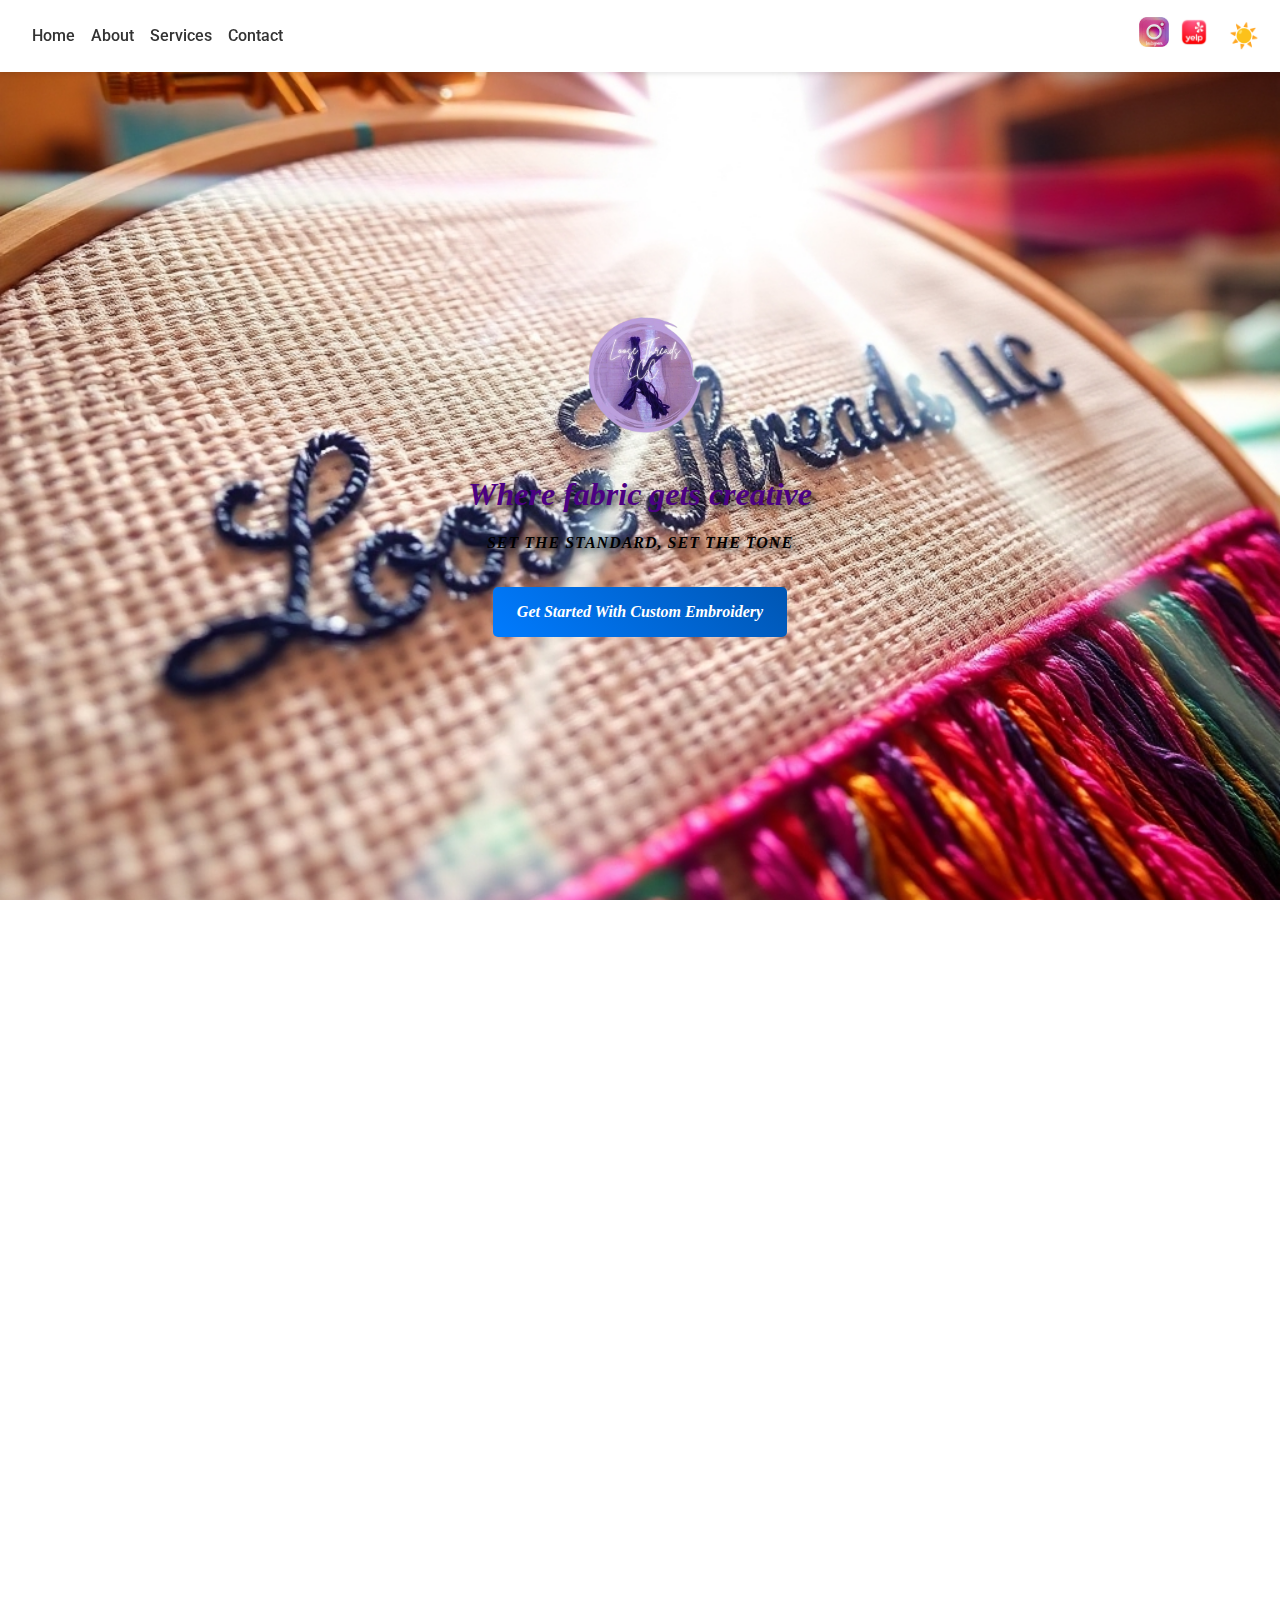
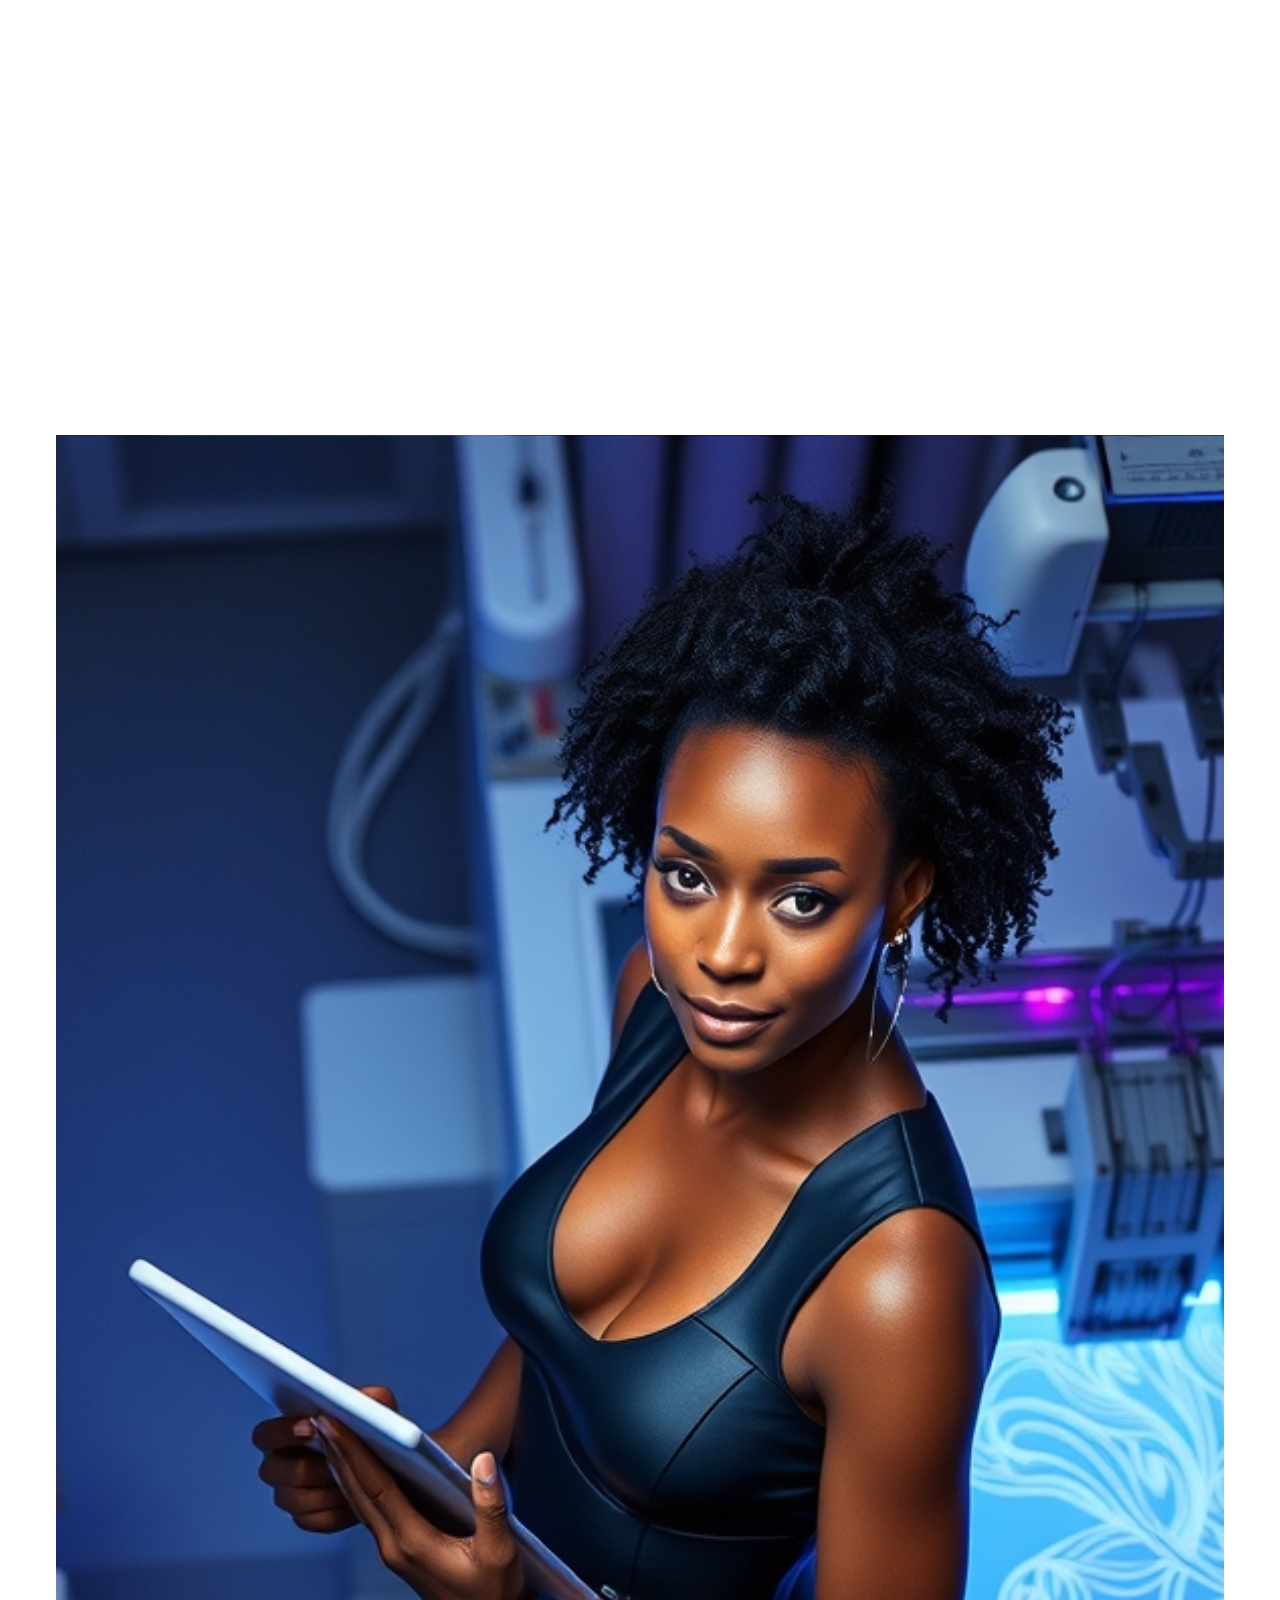
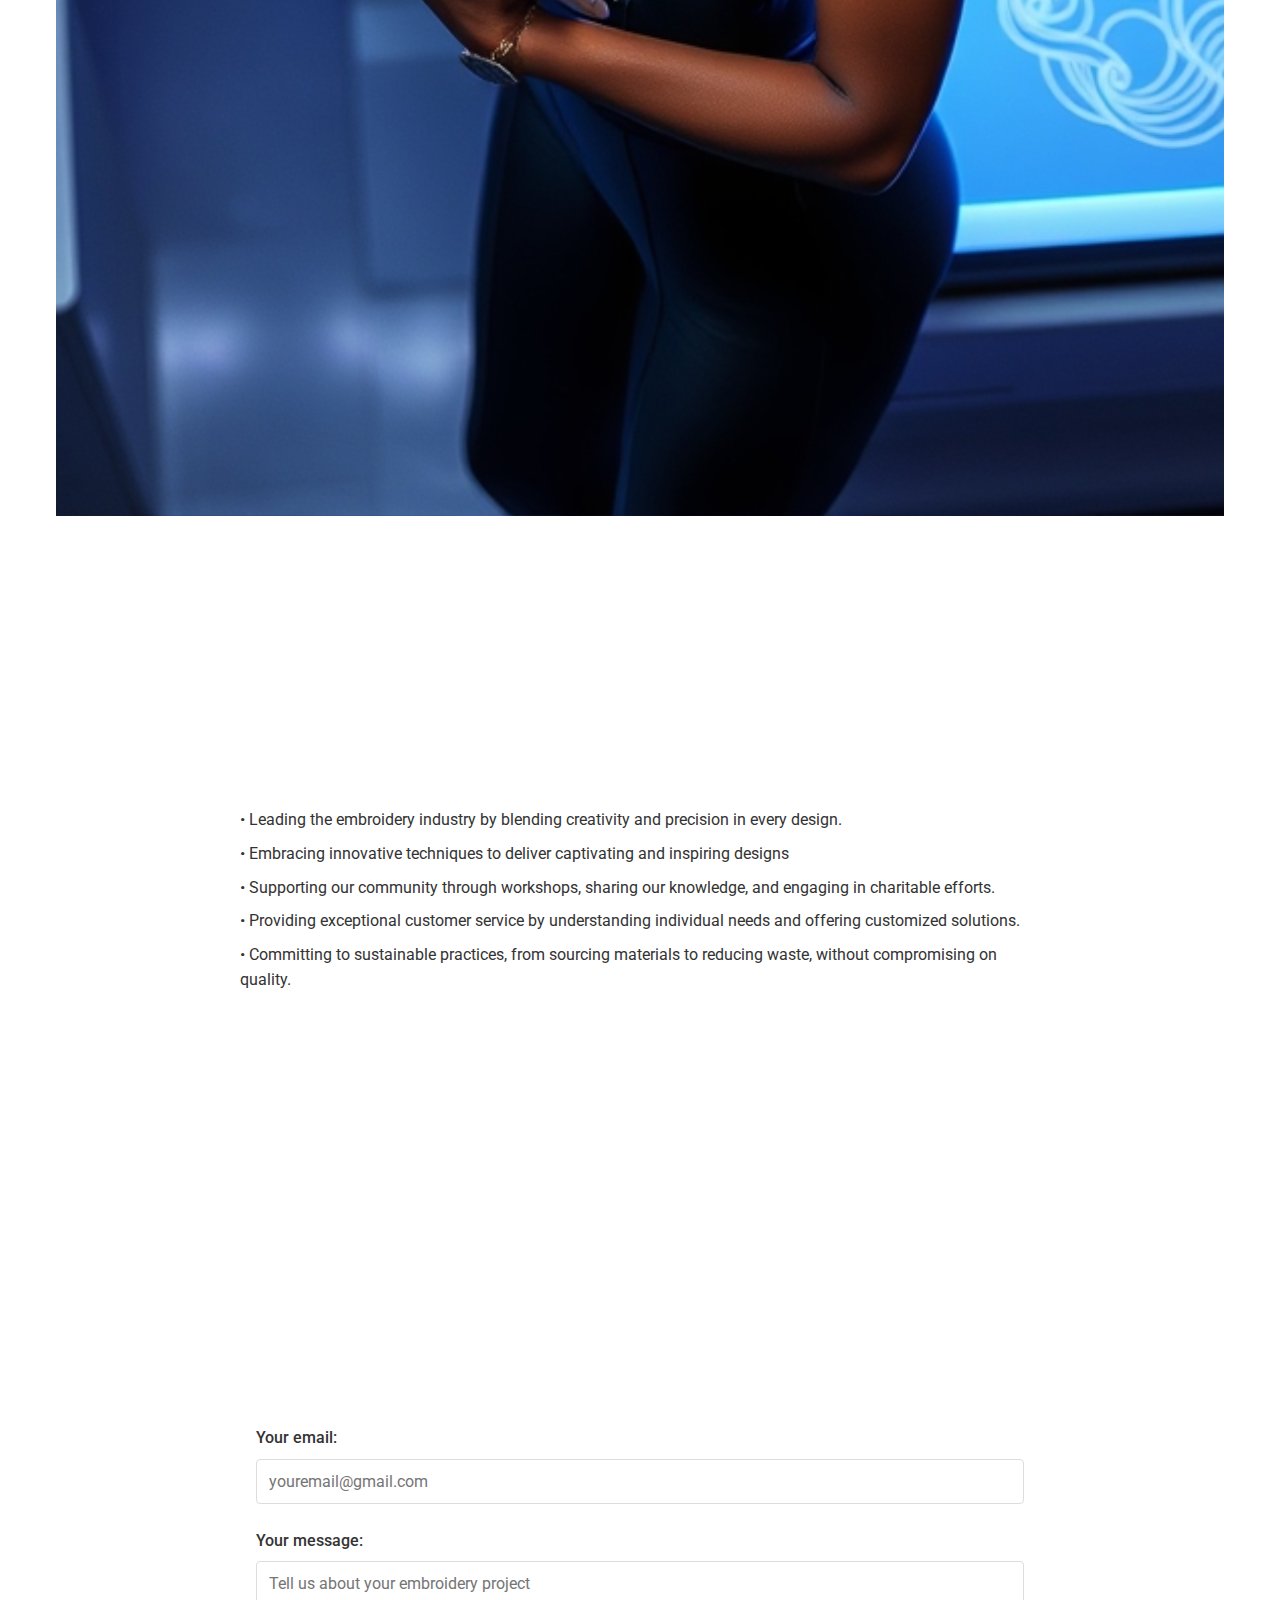
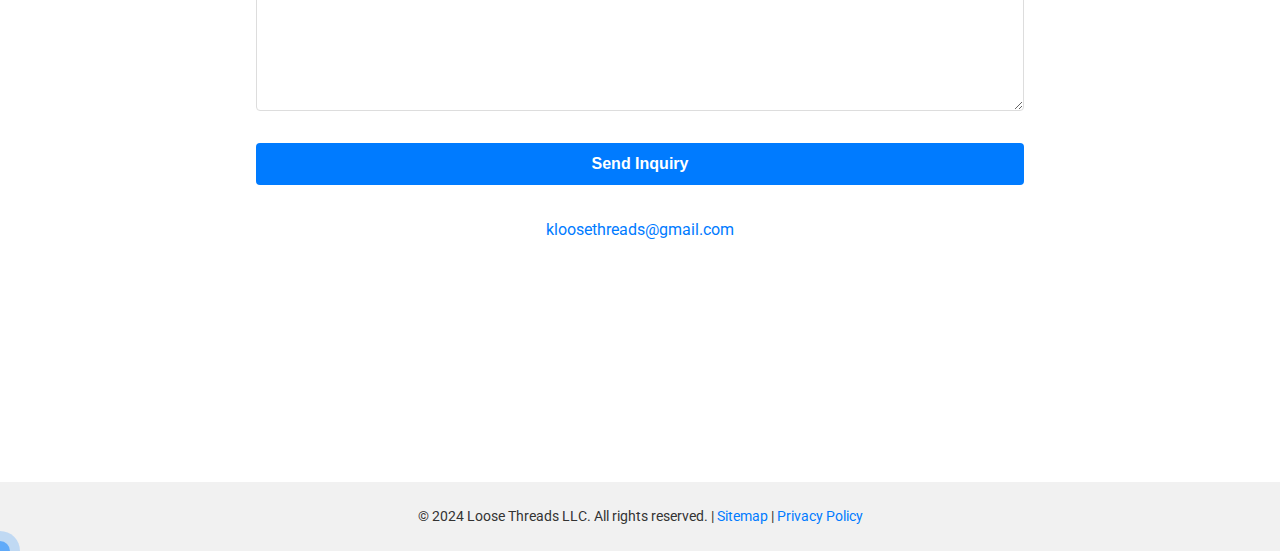
<file: index.html>
<!DOCTYPE html>
<html lang="en">
<head>
    <meta charset="UTF-8">
    <meta name="viewport" content="width=device-width, initial-scale=1.0, maximum-scale=5.0">
    <meta name="google-site-verification" content="google2813234d5a8e1407.html">
    
    <!-- SEO-Optimized Title - Include main keywords and brand -->
    <title>KlooseThreads | Custom Embroidery & Personalized Apparel Services Atlanta</title>
    
    <!-- Meta Description - Compelling summary with keywords -->
    <meta name="description" content="KlooseThreads offers premium custom embroidery services in. Personalize your apparel with monograms, logos, and custom designs that set the standard in quality craftsmanship.">
    
    <!-- Keywords (less important but still useful) -->
    <meta name="keywords" content="embroidery, loose threads, kloosethreads, custom embroidery, loosethreads, monograms, personalized apparel, embroidery services, Atlanta embroidery">
    
    <!-- Canonical URL to prevent duplicate content -->
    <link rel="canonical" href="https://kloosethreads.com/">
    
    <!-- Open Graph Tags for social sharing -->
    <meta property="og:type" content="website">
    <meta property="og:url" content="https://kloosethreads.com/">
    <meta property="og:title" content="KlooseThreads | Custom Embroidery & Personalized Apparel">
    <meta property="og:description" content="Premium custom embroidery services in Atlanta. Personalize your apparel with monograms, logos, and unique designs that set the standard.">
    <meta property="og:image" content="https://kloosethreads.com/images/logo2.png">
    <meta property="og:site_name" content="KlooseThreads">
    
    <!-- Twitter Card Tags -->
    <meta name="twitter:card" content="summary_large_image">
    <meta name="twitter:url" content="https://kloosethreads.com/">
    <meta name="twitter:title" content="KlooseThreads | Custom Embroidery Services">
    <meta name="twitter:description" content="Premium custom embroidery services in Atlanta. Personalize your apparel with monograms, logos, and unique designs that set the standard.">
    <meta name="twitter:image" content="https://kloosethreads.com/images/logo2.png">
    
    <!-- Fonts with preconnect for performance -->
    <link rel="preconnect" href="https://fonts.googleapis.com">
    <link rel="preconnect" href="https://fonts.gstatic.com" crossorigin>
    <link href="https://fonts.googleapis.com/css2?family=Poppins:wght@400;600;700&family=Roboto:wght@400;500&display=swap" rel="stylesheet">
    
    <!-- Stylesheets -->
    <link rel="stylesheet" href="styles.css">
    
    <!-- Favicon -->
    <link rel="apple-touch-icon" sizes="180x180" href="/images/apple-touch-icon.png">
    <link rel="icon" type="image/png" sizes="32x32" href="/images/favicon-32x32.png">
    <link rel="icon" type="image/png" sizes="16x16" href="/images/favicon-16x16.png">
    <link rel="manifest" href="/site.webmanifest">
    
    <!-- Schema.org markup for Google -->
    <script type="application/ld+json">
    {
      "@context": "https://schema.org",
      "@type": "LocalBusiness",
      "name": "KlooseThreads",
      "alternateName": "Loose Threads LLC",
      "image": "https://kloosethreads.com/images/logo2.png",
      "description": "Premium custom embroidery services including monograms, logos, and personalized designs for apparel and accessories.",
      "url": "https://kloosethreads.com",
      "telephone": "+17707711443",
      "email": "kloosethreads@gmail.com",
      "address": {
        "@type": "PostalAddress",
        "addressLocality": "Atlanta",
        "addressRegion": "GA",
        "addressCountry": "US"
      },
      "priceRange": "$$",
      "sameAs": [
        "https://www.instagram.com/kloosethreads23/",
        "https://www.yelp.ca/biz/loose-threads-atlanta-2"
      ],
      "offers": {
        "@type": "Offer",
        "description": "Custom embroidery services including monograms, logos, and personalized designs"
      }
    }
    </script>
</head>
<body>
    <header>
        <nav id="navbar">
            <button id="mobileMenuToggle" class="mobile-menu-toggle" aria-label="Toggle mobile menu">☰</button>
            <ul class="navbar">
                <li><a href="#home" title="Home">Home</a></li>
                <li><a href="#about" title="About Us">About</a></li>
                <li><a href="#services" title="Our Embroidery Services">Services</a></li>
                <li><a href="#contact" title="Contact KlooseThreads">Contact</a></li>
            </ul>
            <div class="nav-right">
                <div class="social-icons">
                    <a href="https://www.instagram.com/kloosethreads23/?next=%2F" target="_blank" rel="noopener" aria-label="Follow us on Instagram">
                        <img src="images/instagram.png" alt="KlooseThreads Instagram" width="30" height="30">
                    </a>
                    <a href="https://www.yelp.ca/biz/loose-threads-atlanta-2" target="_blank" rel="noopener" aria-label="Review us on Yelp">
                        <img src="images/yelp.png" alt="KlooseThreads Yelp Reviews" width="30" height="30">
                    </a>
                </div>
                <button id="darkModeToggle" aria-label="Toggle dark mode">
                    <span class="sun-icon">☀️</span>
                    <span class="moon-icon">🌙</span>
                </button>
            </div>
        </nav>
    </header>

    <main>
        <section id="hero">
            <div class="hero-content">
                <img src="images/logo2.png" alt="KlooseThreads Embroidery Logo" class="logo">
                <h1 style="color: #4b0082; font-style: italic; font-size: 32px; text-shadow: 4px 4px 6px rgba(0, 0, 0, 0.7);">Where fabric gets creative</h1>
                <div style="font-weight: 700; color: black; letter-spacing: 1px; font-size: 16px; text-shadow: 4px 4px 6px rgba(0, 0, 0, 0.7);">SET THE STANDARD, SET THE TONE</div>
                <a href="#contact" class="cta-button">Get Started With Custom Embroidery</a>
            </div>
        </section>
        
        <div class="container">
            <section id="content">
                <div class="grid-container">
                    <aside class="sidebar">
                        <h2 class="abouth" id="services">Custom Embroidery Services</h2>
                        <p><strong>Personalized Monograms</strong> – Elegant initials for jackets, shirts, or towels.</p>
                        <p><strong>Company Logos</strong> – Branding on polos, caps, or uniforms to showcase your business.</p>
                        <p><strong>Custom Quotes or Sayings</strong> – Meaningful phrases embroidered on bags, blankets, or shirts.</p>
                        <p><strong>Name Embroidery</strong> – Personalize garments or accessories with individual names.</p>
                        <p><strong>Floral Designs</strong> – Add nature-inspired embroidery to dresses, scarves, or table linens.</p>
                        <p><strong>Childhood Characters</strong> – Cute and playful designs for children's clothing or baby blankets.</p>
                        <p><strong>Seasonal Embroidery</strong> – Customize holiday-themed designs for sweaters, stockings, or table runners.</p>
                    </aside>
                    
                    <div class="content-wrapper">
                        <article class="main-content">
                            <h2 class="abouth">Embroidery Trends</h2>
                            <p><strong>Abstract & Geometric Patterns</strong> – Contemporary, bold patterns with clean lines and shapes, perfect for creating unique, eye-catching designs on clothing or accessories.</p>
                            <p><strong>Vintage Revival</strong> – Retro-inspired designs, such as 70s-style florals, are experiencing a revival, adding a nostalgic vibe to modern pieces.</p>
                            <p><strong>Sports Team Logos</strong> – Support your favorite team with custom jerseys or hats.</p>
                            <p><strong>Handwritten Text & Signature Style</strong> – Custom, hand-drawn typography or text embroidery, adding a personal touch to any item.</p>
                            <p><strong>Animal Embroidery</strong> – Create fun and vibrant animal designs for t-shirts or tote bags.</p>
                            <p><strong>Letterman Jacket</strong> – Customize your jacket to fit in with current trends.</p>
                            <p><strong>Memorial Embroidery</strong> – Honor a loved one with a special design on a blanket, pillow, or garment.</p>
                        </article>
                        <article class="pricing">
                            <h3 class="pricingh">Get Quote Now</h3>
                            <h4 class="pricingh">
                                <a href="tel:7707711443" style="text-decoration: none; color: inherit;">(770)-771-1443</a>
                            </h4>
                        </article>
                    </div>
                </div>
            </section>

            <section id="cards">
                <div class="card">
                    <h3 class="abouth">👑 VIP Threads Experience</h3>
                    <p style="text-align: center;">Elevate your brand with our exclusive VIP Threads program. Premium embroidery, custom apparel, and AI-powered branding that commands attention and builds recognition for businesses, teams, and organizations.</p>
                    <a href="vip-threads.html" class="card-cta">Explore VIP Benefits →</a>
                </div>
                <div class="card">
                    <h3 class="abouth">Apparel Embellishment</h3>
                    <p>Enhance your apparel with our exquisite embroidery. Whether it's polos, caps, jackets, or uniforms, we bring a unique touch that makes your garments truly stand out.</p>
                    <a href="#contact" class="card-cta">Learn More</a>
                </div>
            </section>

            <section class="media-grid" id="gallery">
                <h2 style="color: white; font-style: italic; font-size: 32px; text-shadow: 4px 4px 6px rgba(0, 0, 0, 0.7); text-decoration: underline;">Embroidery Gallery</h2>
                <div class="video-container">
                    <iframe class="video-left" width="240" height="427" 
                        data-src="https://youtube.com/embed/e51Ne3VmeJA" 
                        title="KlooseThreads Green Embroidery Process Video" 
                        frameborder="0" 
                        loading="lazy"
                        allow="accelerometer; autoplay; clipboard-write; encrypted-media; gyroscope; picture-in-picture" 
                        allowfullscreen>
                    </iframe>

                    <iframe class="video-right" width="240" height="427" 
                        data-src="https://youtube.com/embed/s73W_-GcCGs" 
                        title="KlooseThreads Purple Embroidery Demonstration" 
                        frameborder="0" 
                        loading="lazy"
                        allow="accelerometer; autoplay; clipboard-write; encrypted-media; gyroscope; picture-in-picture" 
                        allowfullscreen>
                    </iframe>
                </div>

                <div class="collage">
                    <img src="images/pic1.png" alt="Custom Embroidery Sample - Logo Design">
                    <img src="images/pic2.png" alt="Monogram Embroidery Example">
                    <img src="images/pic3.png" alt="Corporate Logo Embroidery">
                    <img src="images/pic4.png" alt="Personalized Apparel Embroidery">
                    <img src="images/pic5.png" alt="Custom Quote Embroidery Design">
                    <img src="images/pic6.png" alt="Sports Team Logo Embroidery">
                    <img src="images/pic7.png" alt="Floral Pattern Embroidery Sample">
                    <img src="images/pic8.png" alt="Children's Character Embroidery">
                    <img src="images/pic9.png" alt="Holiday-themed Embroidery Design">
                    <img src="images/pic10.png" alt="Vintage Style Embroidery Work">
                    <img src="images/pic11.png" alt="Custom Name Embroidery Example">
                    <img src="images/pic12.png" alt="Memorial Embroidery Design Sample">
                </div>
            </section>
            
            <section class="about" id="about">
                <h2 class="abouth">ABOUT LOOSE THREADS LLC.</h2>
                <div class="about-content">
                    <p>At Loose Threads LLC, we do more than just embroidery-we create lasting memories. With years of expertise our passionate team of artisans brings dedication and creativity to every project.</p>
                    <p>From intricate patterns to personalized works of art, we take pride in the craftsmanship behind each piece.</p>
                    <h3 class="abouth">Our Embroidery Vision</h3>
                    <ul>
                        <li>• Leading the embroidery industry by blending creativity and precision in every design.</li>
                        <li>• Embracing innovative techniques to deliver captivating and inspiring designs</li>
                        <li>• Supporting our community through workshops, sharing our knowledge, and engaging in charitable efforts.</li>
                        <li>• Providing exceptional customer service by understanding individual needs and offering customized solutions.</li>
                        <li>• Committing to sustainable practices, from sourcing materials to reducing waste, without compromising on quality.</li>
                    </ul>
                    <img src="images/logo2.png" alt="KlooseThreads Embroidery Logo" class="logos">
                </div>
            </section>

            <section class="contact" id="contact">
                <h2 class="abouth">Contact KlooseThreads</h2>
                <form id="contact-form" action="https://formspree.io/f/mdkondbb" method="POST">
                    <div class="form-group">
                        <label for="email">Your email:</label>
                        <input type="email" id="email" name="email" placeholder="youremail@gmail.com" required>
                    </div>
                    
                    <div class="form-group">
                        <label for="message">Your message:</label>
                        <textarea id="message" name="message" placeholder="Tell us about your embroidery project" required></textarea>
                    </div>
                    
                    <button type="submit">Send Inquiry</button>
                </form>

                <div class="footer-contact">
                    <a href="mailto:kloosethreads@gmail.com">kloosethreads@gmail.com</a>
                    <p>Phone: <a href="tel:7707711443" style="text-decoration: none; color: inherit;">(770) 771-1443</a></p>
                </div>
                <div class="footer-social">
                    <h3 class="abouth">Follow KlooseThreads</h3>
                    <a href="https://www.instagram.com/kloosethreads23/?next=%2F" target="_blank" rel="noopener" aria-label="Follow KlooseThreads on Instagram">
                        <img src="images/instagram.png" alt="KlooseThreads Instagram" width="40" height="40">
                    </a>
                    <a href="https://www.yelp.ca/biz/loose-threads-atlanta-2" target="_blank" rel="noopener" aria-label="KlooseThreads on Yelp">
                        <img src="images/yelp.png" alt="KlooseThreads Yelp Reviews" width="40" height="40">
                    </a>
                </div>
            </section>
        </div>
    </main>

    <footer>
        <p>&copy; 2024 Loose Threads LLC. All rights reserved. | <a href="sitemap.xml">Sitemap</a> | <a href="privacy-policy.html">Privacy Policy</a></p>
    </footer>

    <div id="fab">+</div>

    <div id="custom-cursor"></div>
    <div id="cursor-trailer"></div>

    <script src="backend.js"></script>
</body>
</html>
</file>
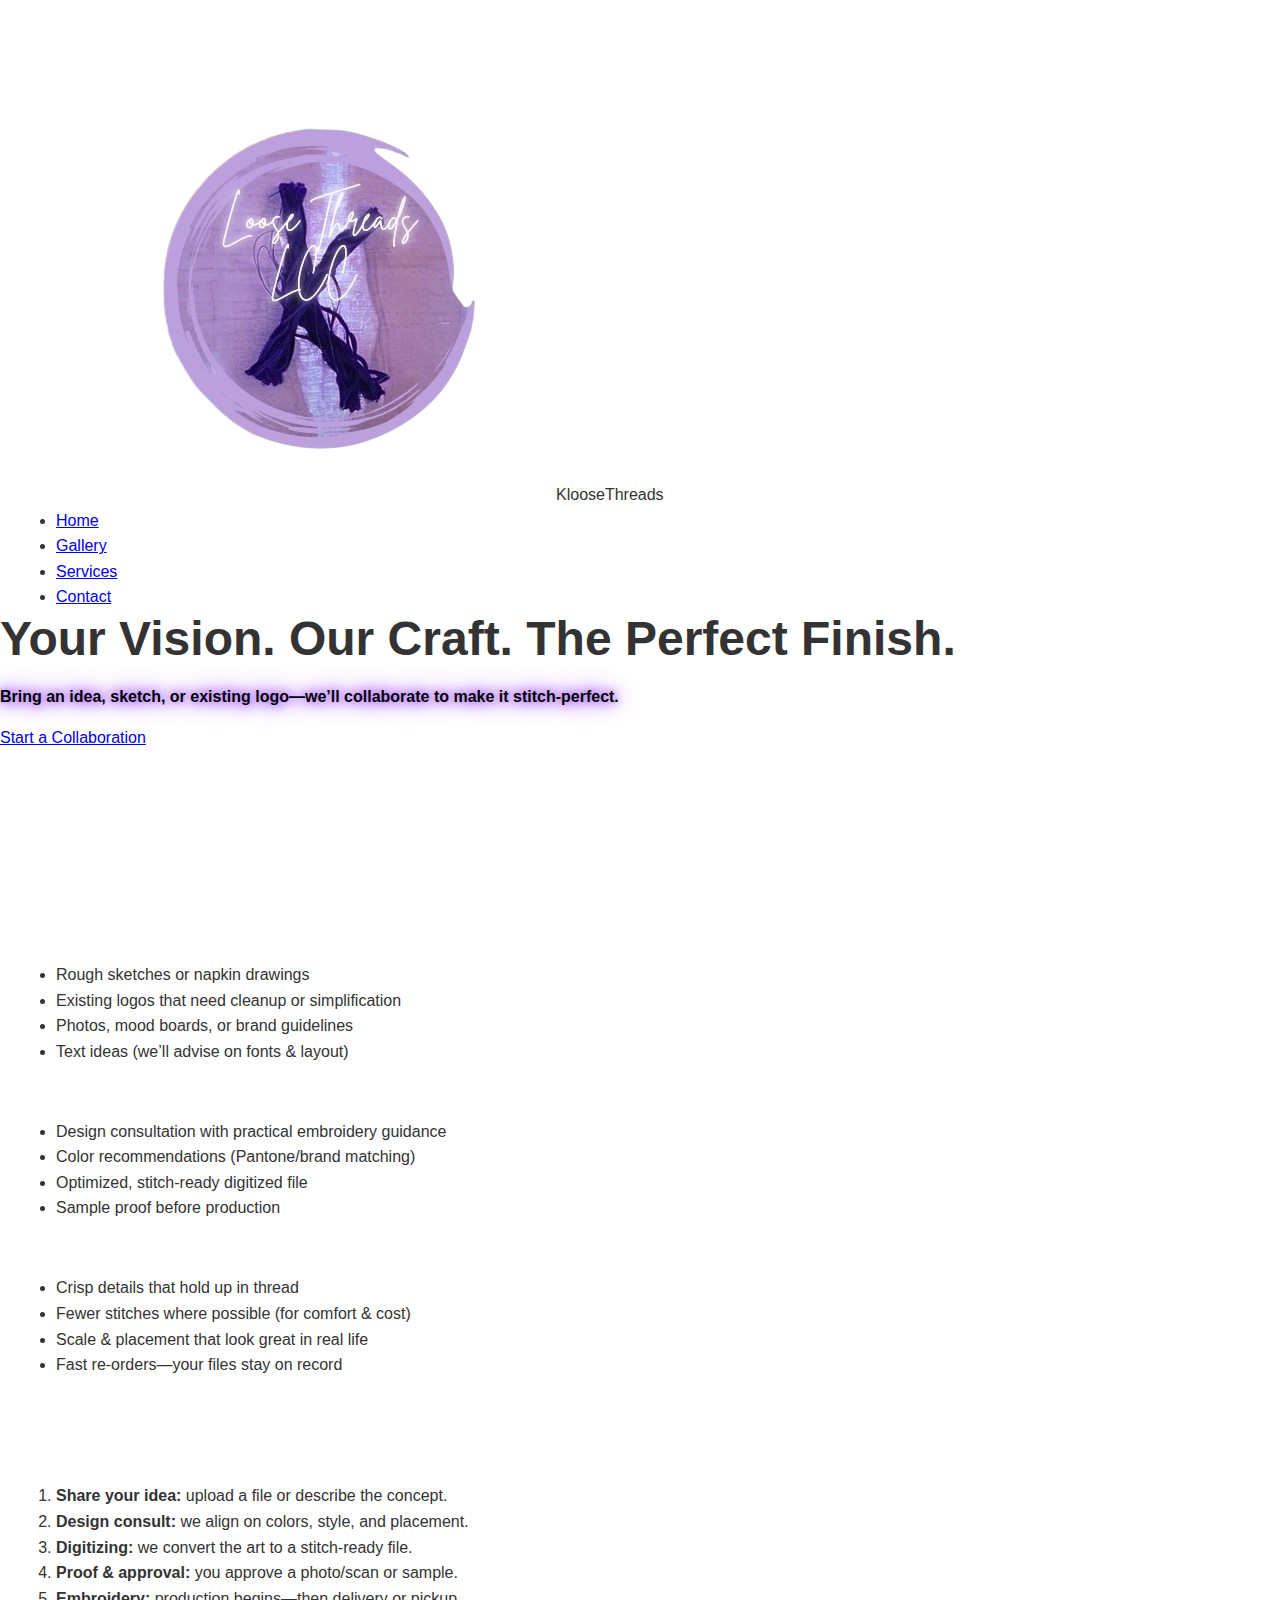
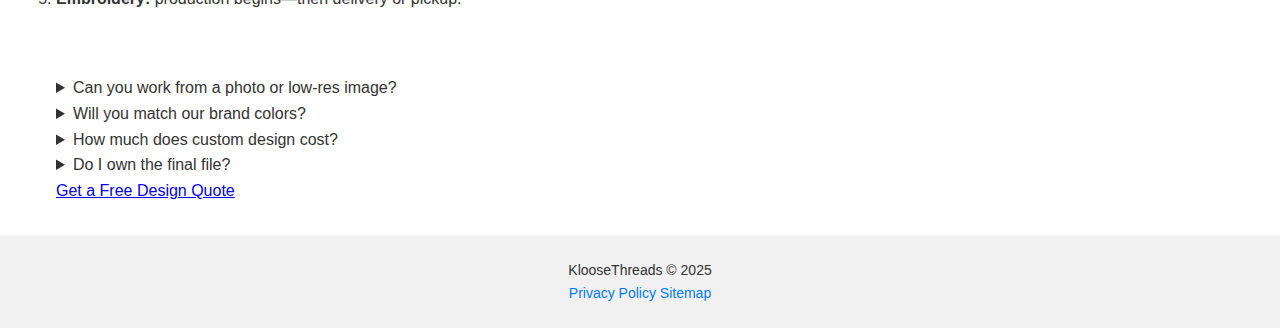
<file: custom-design-embroidery-atlanta/index.html>
<!DOCTYPE html>
<html lang="en">
<head>
<meta charset="utf-8" />
<meta name="viewport" content="width=device-width,initial-scale=1" />

<title>Custom Embroidery Design in Atlanta | Your Vision, Our Craft | KlooseThreads</title>
<meta name="description" content="Collaborative custom embroidery design in Atlanta. Refresh a logo or create from scratch. Color guidance, stitch-ready files, and fast production." />
<link rel="canonical" href="https://kloosethreads.com/custom-design-embroidery-atlanta/" />

<link rel="preconnect" href="https://fonts.googleapis.com">
<link rel="preconnect" href="https://fonts.gstatic.com" crossorigin>
<link href="/styles.css" rel="stylesheet" />
</head>
<body>
<header class="container nav">
  <div class="site-title"><img src="/images/logo2.png" alt="KlooseThreads logo">KlooseThreads</div>
  <nav aria-label="Main navigation">
    <ul>
      <li><a href="/">Home</a></li>
      <li><a href="/#gallery">Gallery</a></li>
      <li><a href="/#services">Services</a></li>
      <li><a href="/#contact">Contact</a></li>
    </ul>
  </nav>
</header>

<main>
  <!-- Hero -->
  <section class="hero slim">
    <h1 class="hero-title">Your Vision. Our Craft. The Perfect Finish.</h1>
     <div class="hero-desc" style="
  color: #000;
  font-weight: bold;
  text-shadow:
    0 0 8px #a259ff,
    0 0 16px #a259ff,
    0 0 24px #a259ff;
">
    <p>Bring an idea, sketch, or existing logo—we’ll collaborate to make it stitch-perfect.</p>
     </div>
    <a class="hero-cta" href="/#contact">Start a Collaboration</a>
  </section>

  <!-- Intro / Value -->
  <section class="content container">
    <h2>The Collaboration</h2>
    <p>
      Got an idea but don’t know where to start? Maybe your logo needs a refresh, or you’re dreaming up
      a new design from scratch. We’re here to help. Our custom design service is a true collaboration:
      you bring the spark, and we provide the embroidery expertise to refine it into a flawless,
      ready-to-stitch design. We’ll guide color choices, perfect details, and ensure every line and
      curve translates beautifully to thread.
    </p>

    <div class="about-blocks">
      <div class="about-block">
        <h3>What You Can Bring</h3>
        <ul>
          <li>Rough sketches or napkin drawings</li>
          <li>Existing logos that need cleanup or simplification</li>
          <li>Photos, mood boards, or brand guidelines</li>
          <li>Text ideas (we’ll advise on fonts & layout)</li>
        </ul>
      </div>
      <div class="about-block">
        <h3>What You’ll Get</h3>
        <ul>
          <li>Design consultation with practical embroidery guidance</li>
          <li>Color recommendations (Pantone/brand matching)</li>
          <li>Optimized, stitch-ready digitized file</li>
          <li>Sample proof before production</li>
        </ul>
      </div>
      <div class="about-block">
        <h3>Why It Matters</h3>
        <ul>
          <li>Crisp details that hold up in thread</li>
          <li>Fewer stitches where possible (for comfort & cost)</li>
          <li>Scale & placement that look great in real life</li>
          <li>Fast re-orders—your files stay on record</li>
        </ul>
      </div>
    </div>

    <p class="loyalty-cta">
      <a class="btn-primary" href="/#contact">Start a Collaboration</a>
      <a class="btn-light" href="/logo-embroidery-atlanta/">Logo Embroidery</a>
    </p>
  </section>

  <!-- Process -->
  <section class="container">
    <h2>How It Works</h2>
    <ol>
      <li><strong>Share your idea:</strong> upload a file or describe the concept.</li>
      <li><strong>Design consult:</strong> we align on colors, style, and placement.</li>
      <li><strong>Digitizing:</strong> we convert the art to a stitch-ready file.</li>
      <li><strong>Proof & approval:</strong> you approve a photo/scan or sample.</li>
      <li><strong>Embroidery:</strong> production begins—then delivery or pickup.</li>
    </ol>
  </section>

  <!-- FAQ -->
  <section class="container">
    <h2>FAQ</h2>
    <details>
      <summary>Can you work from a photo or low-res image?</summary>
      <p>Yes. We’ll recreate or simplify the artwork so it embroiders cleanly, then provide a stitch-ready proof.</p>
    </details>
    <details>
      <summary>Will you match our brand colors?</summary>
      <p>Yes. We match Pantone/brand colors and keep them on file for future orders.</p>
    </details>
    <details>
      <summary>How much does custom design cost?</summary>
      <p>Design/digitizing is quoted by complexity. Simple text marks are quick; detailed art takes longer. We’ll quote upfront.</p>
    </details>
    <details>
      <summary>Do I own the final file?</summary>
      <p>You’ll own your logo/artwork. We securely store the digitized file for fast re-orders.</p>
    </details>
  </section>

  <section class="container">
    <a class="btn-primary" href="/#contact">Get a Free Design Quote</a>
  </section>
</main>

<footer>
  <div>KlooseThreads &copy; 2025</div>
  <div class="footer-links">
    <a href="/privacy-policy.html">Privacy Policy</a>
    <a href="/sitemap.xml">Sitemap</a>
  </div>
</footer>

<!-- JSON-LD: Service + FAQ -->
<script type="application/ld+json">
{
  "@context":"https://schema.org",
  "@type":"Service",
  "name":"Custom Embroidery Design",
  "serviceType":"Collaborative custom design and digitizing for embroidery",
  "areaServed":{"@type":"City","name":"Atlanta"},
  "provider":{"@type":"LocalBusiness","name":"KlooseThreads","url":"https://kloosethreads.com/"}
}
</script>
<script type="application/ld+json">
{
  "@context":"https://schema.org",
  "@type":"FAQPage",
  "mainEntity":[
    {"@type":"Question","name":"Can you work from a photo or low-res image?","acceptedAnswer":{"@type":"Answer","text":"Yes. We recreate or simplify the artwork so it embroiders cleanly and provide a stitch-ready proof."}},
    {"@type":"Question","name":"Will you match our brand colors?","acceptedAnswer":{"@type":"Answer","text":"Yes. We match Pantone/brand colors and keep them on file for future orders."}},
    {"@type":"Question","name":"How much does custom design cost?","acceptedAnswer":{"@type":"Answer","text":"Design/digitizing is quoted by complexity. Simple text marks are quick; detailed art takes longer. We quote upfront."}},
    {"@type":"Question","name":"Do I own the final file?","acceptedAnswer":{"@type":"Answer","text":"You own your logo/artwork. We securely store the digitized file for fast re-orders."}}
  ]
}
</script>
<script src="/backend.js"></script>
</body>
</html>
</file>
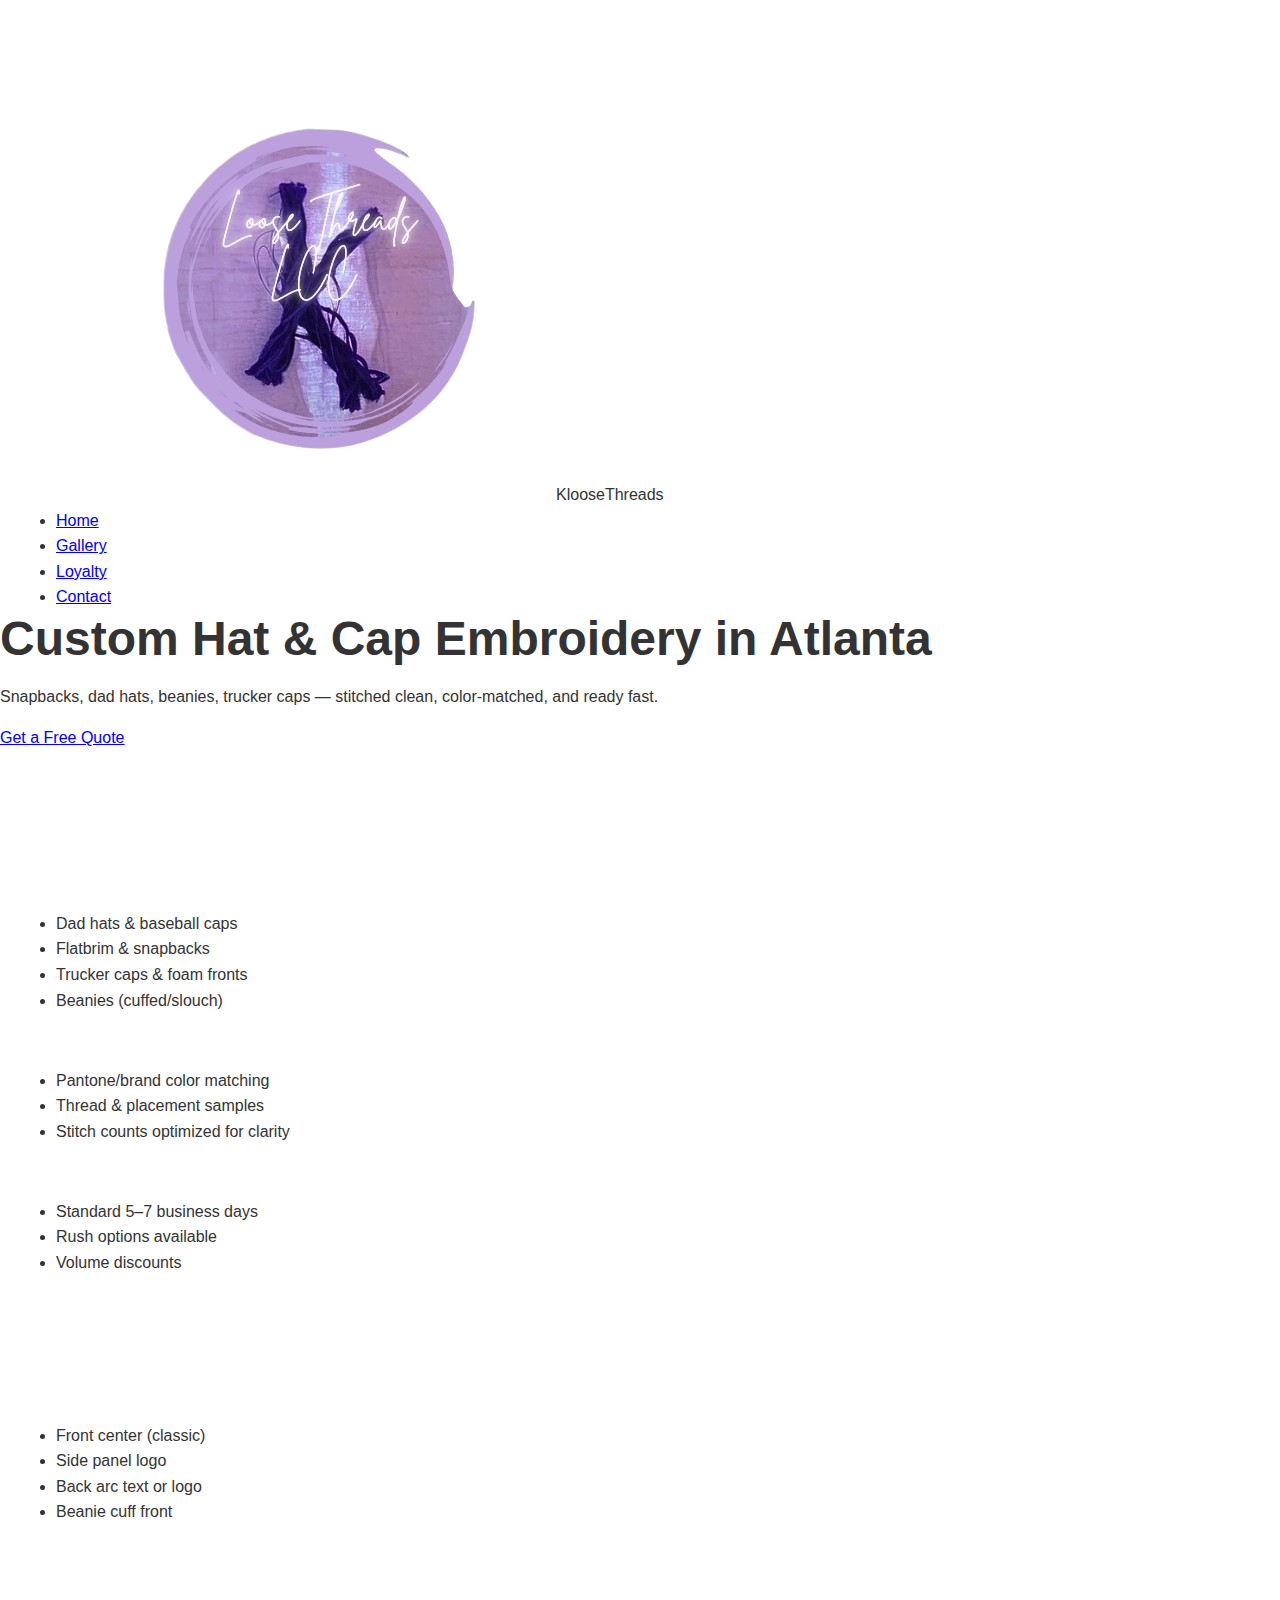
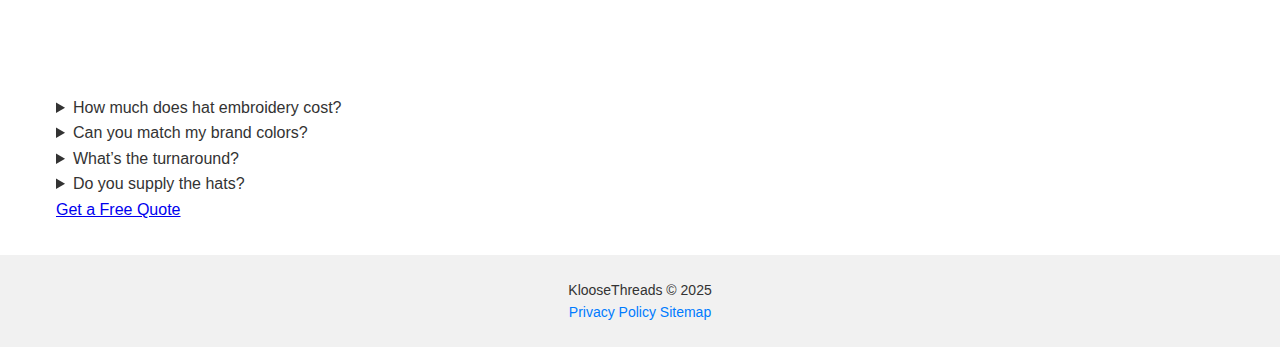
<file: embroidery-hats-atlanta/index.html>
<!DOCTYPE html>
<html lang="en">
<head>
<meta charset="utf-8" />
<meta name="viewport" content="width=device-width,initial-scale=1" />
<title>Hat & Cap Embroidery in Atlanta | KlooseThreads</title>
<meta name="description" content="Custom hat embroidery in Atlanta: dad hats, snapbacks, beanies, trucker caps. Fast digitizing, bulk pricing, Pantone color matching. Get a free quote." />
<link rel="canonical" href="https://kloosethreads.com/embroidery-hats-atlanta/" />
<link rel="preconnect" href="https://fonts.googleapis.com">
<link rel="preconnect" href="https://fonts.gstatic.com" crossorigin>
<link href="/styles.css" rel="stylesheet" />
   <!-- Favicon -->
    <link rel="apple-touch-icon" sizes="180x180" href="/images/apple-touch-icon.png">
    <link rel="icon" type="image/png" sizes="32x32" href="/images/favicon-32x32.png">
    <link rel="icon" type="image/png" sizes="16x16" href="/images/favicon-16x16.png">
    <link rel="manifest" href="/site.webmanifest">
</head>
<body>
<header class="container nav">
  <div class="site-title"><img src="/images/logo2.png" alt="KlooseThreads logo">KlooseThreads</div>
  <nav aria-label="Main navigation">
    <ul>
      <li><a href="/">Home</a></li>
      <li><a href="/#gallery">Gallery</a></li>
      <li><a href="/#loyalty">Loyalty</a></li>
      <li><a href="/#contact">Contact</a></li>
    </ul>
  </nav>
</header>

<main>
<section class="hero slim">
  <h1 class="hero-title">Custom Hat & Cap Embroidery in Atlanta</h1>
    <div class="hero-desc hero-glow">
  <p>Snapbacks, dad hats, beanies, trucker caps — stitched clean, color-matched, and ready fast.</p>
    </div>
  <a class="hero-cta" href="/#contact">Get a Free Quote</a>
</section>

<section class="content container">
  <h2>Perfect Stitching. On-Brand Colors. Durable Wear.</h2>
  <p>From small runs to team and corporate orders, we digitize your logo once and keep it on file for easy re-orders.</p>

  <div class="about-blocks">
    <div class="about-block">
      <h3>Cap Types</h3>
      <ul>
        <li>Dad hats &amp; baseball caps</li>
        <li>Flatbrim &amp; snapbacks</li>
        <li>Trucker caps &amp; foam fronts</li>
        <li>Beanies (cuffed/slouch)</li>
      </ul>
    </div>
    <div class="about-block">
      <h3>Brand Consistency</h3>
      <ul>
        <li>Pantone/brand color matching</li>
        <li>Thread &amp; placement samples</li>
        <li>Stitch counts optimized for clarity</li>
      </ul>
    </div>
    <div class="about-block">
      <h3>Fast &amp; Flexible</h3>
      <ul>
        <li>Standard 5–7 business days</li>
        <li>Rush options available</li>
        <li>Volume discounts</li>
      </ul>
    </div>
  </div>

  <p><strong>First time?</strong> We’ll guide sizing and placement so your hats look sharp in real life — not just on screen.</p>
  <p class="loyalty-cta"><a class="btn-primary" href="/#contact">Start your hat order</a> <a class="btn-light" href="/logo-embroidery-atlanta/">Logo Embroidery</a></p>
</section>

<section class="container">
  <h2>Popular Placements</h2>
  <ul>
    <li>Front center (classic)</li>
    <li>Side panel logo</li>
    <li>Back arc text or logo</li>
    <li>Beanie cuff front</li>
  </ul>
</section>

<section class="container">
  <h2>Atlanta Teams, Brands & Events</h2>
  <p>Serving Atlanta neighborhoods including Midtown, Buckhead, Decatur, and Marietta. Ask about league/team packages.</p>
</section>

<section class="container">
  <h2>FAQ</h2>
  <details><summary>How much does hat embroidery cost?</summary><p>Pricing depends on stitch count and quantity. Typical embroidered hats range from $10–$18 per piece for standard runs. Ask for a precise quote.</p></details>
  <details><summary>Can you match my brand colors?</summary><p>Yes. We match Pantone colors and keep them on file for consistent re-orders.</p></details>
  <details><summary>What’s the turnaround?</summary><p>Most orders ship in 5–7 business days. Rush service available.</p></details>
  <details><summary>Do you supply the hats?</summary><p>Yes, or you can bring your own blanks.</p></details>
</section>

<section class="container">
  <a class="btn-primary" href="/#contact">Get a Free Quote</a>
</section>
</main>

<footer>
  <div>KlooseThreads &copy; 2025</div>
  <div class="footer-links"><a href="/privacy-policy.html">Privacy Policy</a> <a href="/sitemap.xml">Sitemap</a></div>
</footer>

<!-- JSON-LD: Service + FAQ -->
<script type="application/ld+json">
{
  "@context":"https://schema.org",
  "@type":"Service",
  "name":"Hat & Cap Embroidery",
  "areaServed":{"@type":"City","name":"Atlanta"},
  "provider":{"@type":"LocalBusiness","name":"KlooseThreads","url":"https://kloosethreads.com/"},
  "serviceType":"Custom embroidery for hats, caps, beanies"
}
</script>
<script type="application/ld+json">
{
  "@context":"https://schema.org",
  "@type":"FAQPage",
  "mainEntity":[
    {"@type":"Question","name":"How much does hat embroidery cost?","acceptedAnswer":{"@type":"Answer","text":"Pricing depends on stitch count and quantity. Typical embroidered hats range from $10–$18 per piece for standard runs."}},
    {"@type":"Question","name":"Can you match my brand colors?","acceptedAnswer":{"@type":"Answer","text":"Yes. We match Pantone colors and keep them on file for consistent re-orders."}},
    {"@type":"Question","name":"What’s the turnaround?","acceptedAnswer":{"@type":"Answer","text":"Most orders ship in 5–7 business days. Rush service available."}},
    {"@type":"Question","name":"Do you supply the hats?","acceptedAnswer":{"@type":"Answer","text":"Yes, or you can bring your own blanks."}}
  ]
}
</script>
<script src="/backend.js"></script>
</body>
</html>
</file>
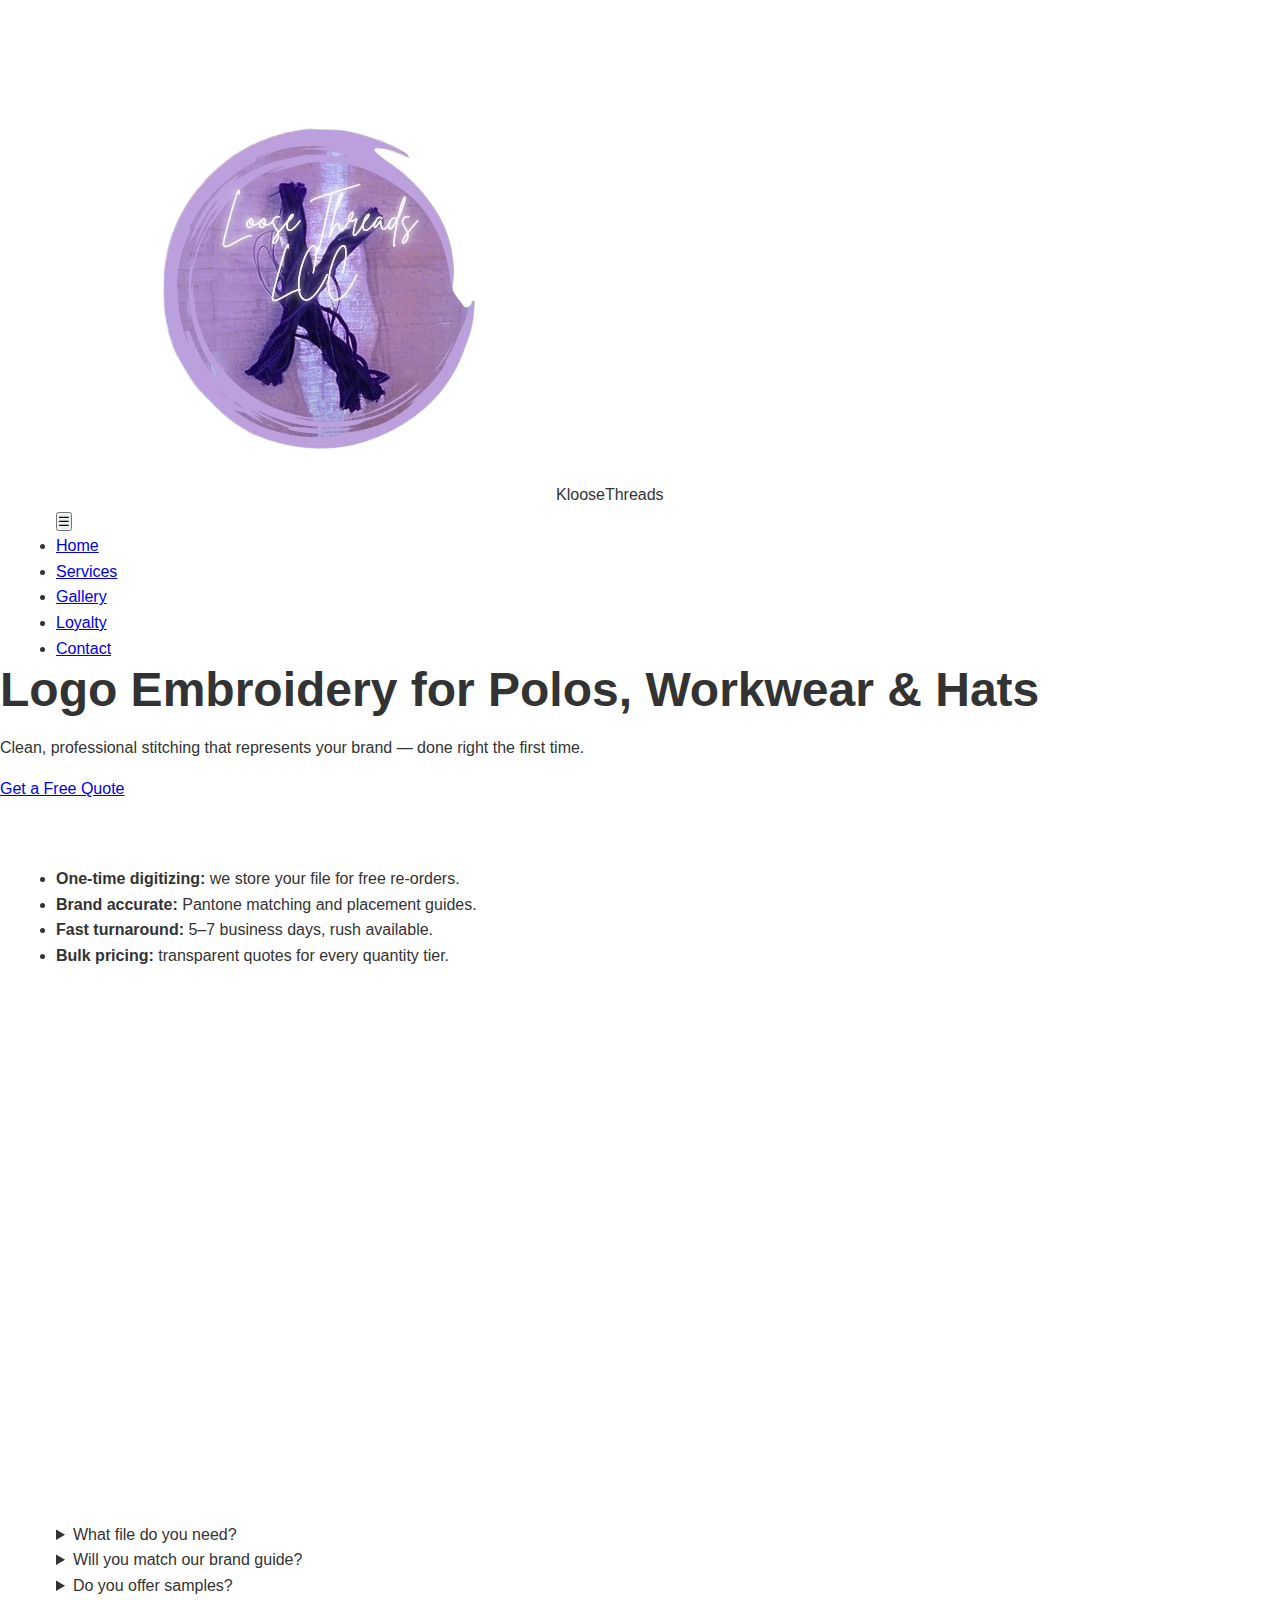
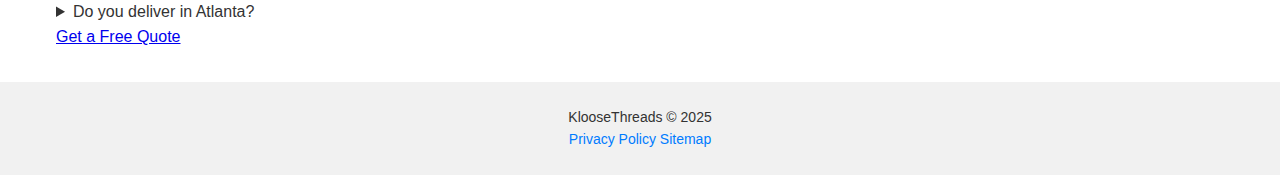
<file: logo-embroidery-atlanta/index.html>
<!DOCTYPE html>
<html lang="en">
<head>
<meta charset="utf-8" />
<meta name="viewport" content="width=device-width,initial-scale=1" />
<title>Logo Embroidery in Atlanta | Corporate & Small Business | KlooseThreads</title>
<meta name="description" content="Professional logo embroidery in Atlanta for polos, workwear, hats, and uniforms. One-time digitizing, brand color matching, quick re-orders." />
<link rel="canonical" href="https://kloosethreads.com/logo-embroidery-atlanta/" />
<link href="/styles.css" rel="stylesheet" />
   <!-- Favicon -->
    <link rel="apple-touch-icon" sizes="180x180" href="/images/apple-touch-icon.png">
    <link rel="icon" type="image/png" sizes="32x32" href="/images/favicon-32x32.png">
    <link rel="icon" type="image/png" sizes="16x16" href="/images/favicon-16x16.png">
    <link rel="manifest" href="/site.webmanifest">
</head>
<body>
<header>
  <div class="container nav">
    <div class="site-title"><img src="/images/logo2.png" alt="KlooseThreads logo">KlooseThreads</div>
    <button id="mobile-menu-toggle" class="menu-toggle" aria-label="Toggle navigation">&#9776;</button>
    <nav aria-label="Main navigation">
      <ul>
        <li><a href="/">Home</a></li>
        <li><a href="/#services">Services</a></li>
        <li><a href="/#gallery">Gallery</a></li>
        <li><a href="/#loyalty">Loyalty</a></li>
        <li><a href="/#contact">Contact</a></li>
      </ul>
    </nav>
  </div>
</header>

<main>
<section class="hero slim">
  <h1 class="hero-title">Logo Embroidery for Polos, Workwear & Hats</h1>
  <div class="hero-desc hero-glow">
  <p>Clean, professional stitching that represents your brand — done right the first time.</p>
  </div>
  <a class="hero-cta" href="/#contact">Get a Free Quote</a>
</section>

<section class="content container">
  <h2>Why Atlanta Teams Choose KlooseThreads</h2>
  <ul>
    <li><strong>One-time digitizing:</strong> we store your file for free re-orders.</li>
    <li><strong>Brand accurate:</strong> Pantone matching and placement guides.</li>
    <li><strong>Fast turnaround:</strong> 5–7 business days, rush available.</li>
    <li><strong>Bulk pricing:</strong> transparent quotes for every quantity tier.</li>
  </ul>
  <p class="loyalty-cta"><a class="btn-primary" href="/#contact">Start a logo order</a> <a class="btn-light" href="/embroidery-hats-atlanta/">Hats &amp; Caps</a></p>
</section>

<section class="container">
  <h2>Popular Items</h2>
  <div class="about-blocks">
    <div class="about-block"><h3>Polos</h3><p>Left chest logo, sleeve badges, multi-color designs.</p></div>
    <div class="about-block"><h3>Workwear</h3><p>Durable thread &amp; backing for frequent washing.</p></div>
    <div class="about-block"><h3>Outerwear</h3><p>Jackets, fleece, quarter-zips, and vests.</p></div>
    <div class="about-block"><h3>Hats</h3><p>Front/side/back placements; flat or 3D puff stitching.</p></div>
  </div>
</section>

<section class="container">
  <h2>FAQ</h2>
  <details><summary>What file do you need?</summary><p>Vector artwork (AI, EPS, PDF) preferred. We can work from high-res PNGs too.</p></details>
  <details><summary>Will you match our brand guide?</summary><p>Yes — we match Pantone colors and keep them on file.</p></details>
  <details><summary>Do you offer samples?</summary><p>Yes, physical or photo proofs depending on timeline.</p></details>
  <details><summary>Do you deliver in Atlanta?</summary><p>Local pickup or ship; courier options for rush jobs.</p></details>
</section>

<section class="container">
  <a class="btn-primary" href="/#contact">Get a Free Quote</a>
</section>
</main>

<footer>
  <div>KlooseThreads &copy; 2025</div>
  <div class="footer-links"><a href="/privacy-policy.html">Privacy Policy</a> <a href="/sitemap.xml">Sitemap</a></div>
</footer>

<!-- JSON-LD -->
<script type="application/ld+json">
{
  "@context":"https://schema.org",
  "@type":"Service",
  "name":"Logo Embroidery",
  "serviceType":"Custom logo embroidery for polos, workwear, and hats",
  "areaServed":{"@type":"City","name":"Atlanta"},
  "provider":{"@type":"LocalBusiness","name":"KlooseThreads","url":"https://kloosethreads.com/"}
}
</script>
<script type="application/ld+json">
{
  "@context":"https://schema.org",
  "@type":"FAQPage",
  "mainEntity":[
    {"@type":"Question","name":"What file do you need?","acceptedAnswer":{"@type":"Answer","text":"Vector artwork (AI, EPS, PDF) preferred; high-res PNGs also work."}},
    {"@type":"Question","name":"Will you match our brand guide?","acceptedAnswer":{"@type":"Answer","text":"Yes. We match Pantone colors and keep them on file for re-orders."}},
    {"@type":"Question","name":"Do you offer samples?","acceptedAnswer":{"@type":"Answer","text":"Yes, physical or photo proofs depending on timeline."}},
    {"@type":"Question","name":"Do you deliver in Atlanta?","acceptedAnswer":{"@type":"Answer","text":"Local pickup or shipping; courier available for rush jobs."}}
  ]
}
</script>
<script src="/backend.js"></script>
</body>
</html>
</file>
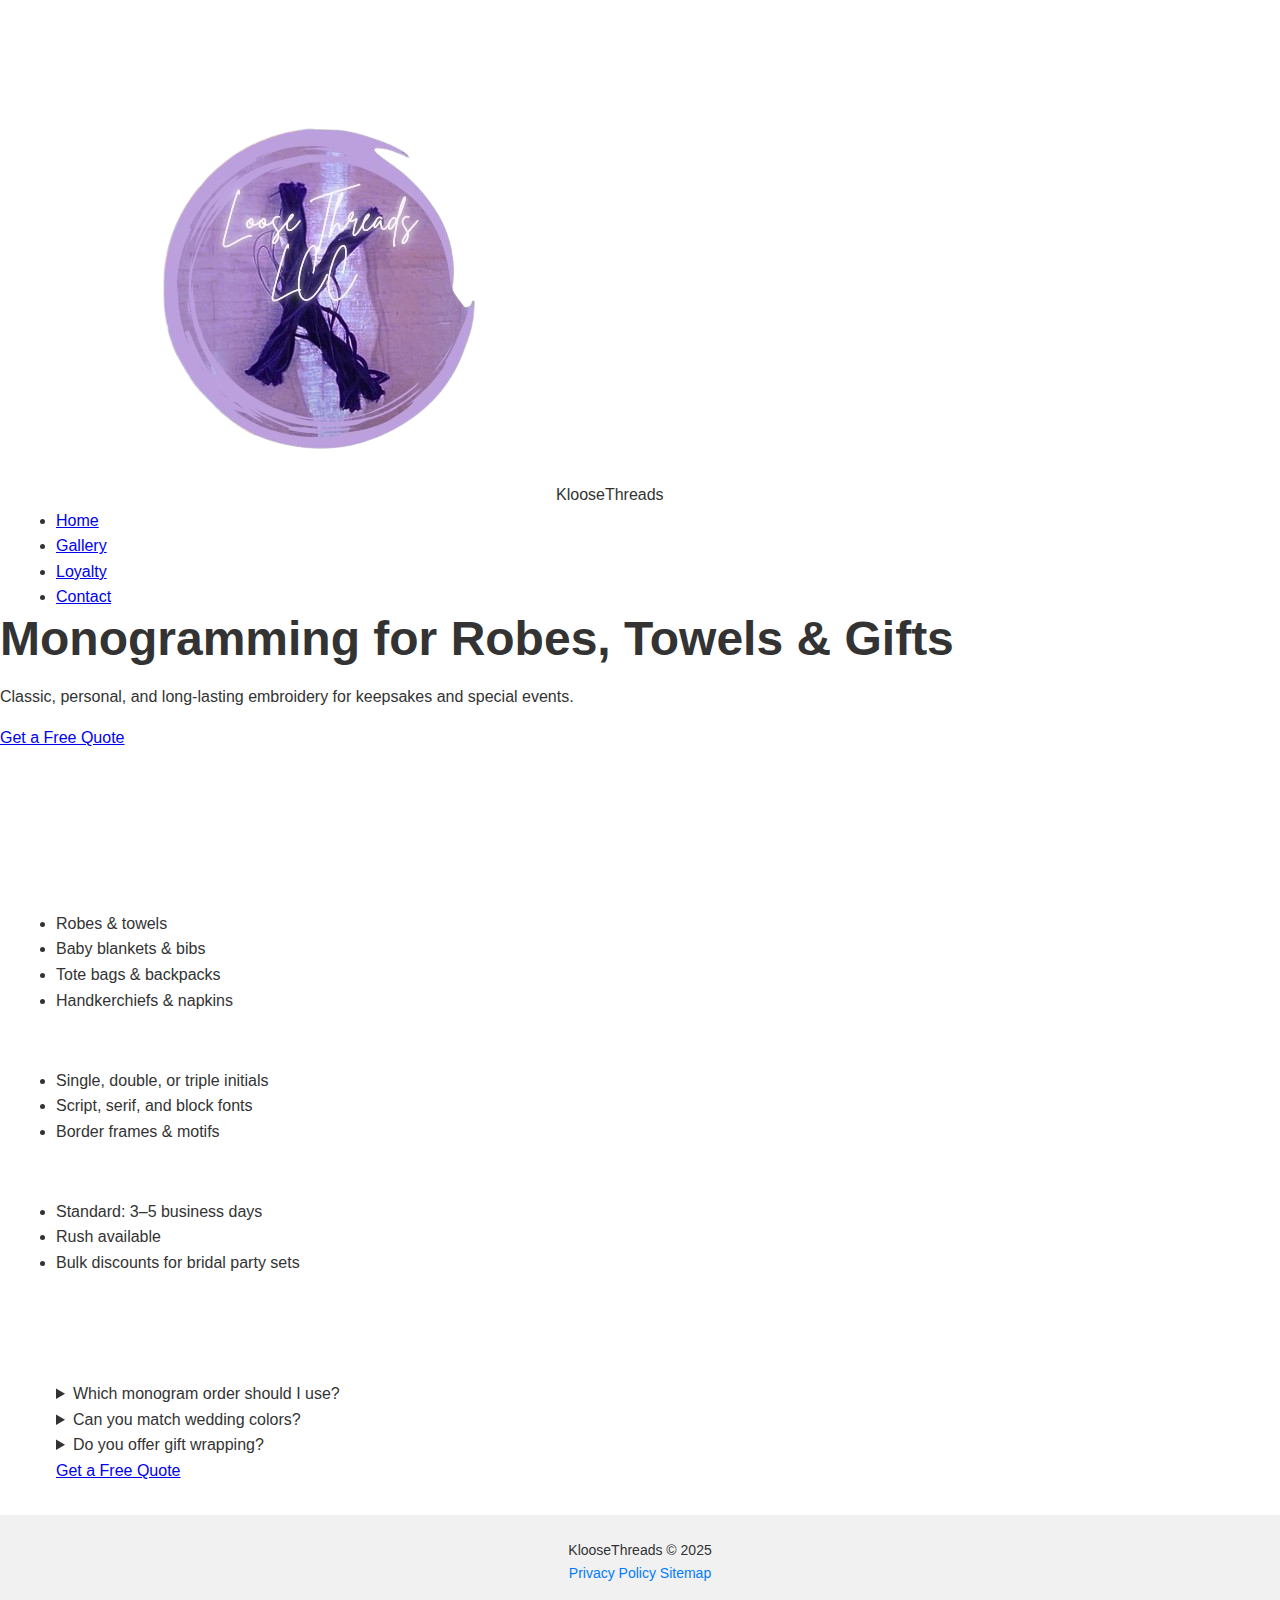
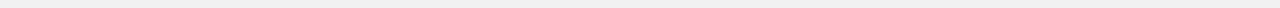
<file: monogramming-atlanta/index.html>
<!DOCTYPE html>
<html lang="en">
<head>
<meta charset="utf-8" />
<meta name="viewport" content="width=device-width,initial-scale=1" />
<title>Monogramming in Atlanta | Robes, Towels, Gifts | KlooseThreads</title>
<meta name="description" content="Elegant monogramming in Atlanta for robes, towels, bags, and gifts. Custom fonts, thread colors, fast turnaround. Perfect for weddings and keepsakes." />
<link rel="canonical" href="https://kloosethreads.com/monogramming-atlanta/" />
<link href="/styles.css" rel="stylesheet" />
</head>
<body>
<header class="container nav">
  <div class="site-title"><img src="/images/logo2.png" alt="KlooseThreads logo">KlooseThreads</div>
  <nav aria-label="Main navigation">
    <ul>
      <li><a href="/">Home</a></li>
      <li><a href="/#gallery">Gallery</a></li>
      <li><a href="/#loyalty">Loyalty</a></li>
      <li><a href="/#contact">Contact</a></li>
    </ul>
  </nav>
</header>

<main>
<section class="hero slim">
  <h1>Monogramming for Robes, Towels & Gifts</h1>
  <p>Classic, personal, and long-lasting embroidery for keepsakes and special events.</p>
  <a class="hero-cta" href="/#contact">Get a Free Quote</a>
</section>

<section class="content container">
  <h2>Make It Personal</h2>
  <p>Choose fonts, thread colors, and placement. We’ll preview options so you love the final look.</p>

  <div class="about-blocks">
    <div class="about-block">
      <h3>Popular Items</h3>
      <ul>
        <li>Robes &amp; towels</li>
        <li>Baby blankets &amp; bibs</li>
        <li>Tote bags &amp; backpacks</li>
        <li>Handkerchiefs &amp; napkins</li>
      </ul>
    </div>
    <div class="about-block">
      <h3>Design Options</h3>
      <ul>
        <li>Single, double, or triple initials</li>
        <li>Script, serif, and block fonts</li>
        <li>Border frames &amp; motifs</li>
      </ul>
    </div>
    <div class="about-block">
      <h3>Timelines</h3>
      <ul>
        <li>Standard: 3–5 business days</li>
        <li>Rush available</li>
        <li>Bulk discounts for bridal party sets</li>
      </ul>
    </div>
  </div>

  <p class="loyalty-cta"><a class="btn-primary" href="/#contact">Start your monogram</a> <a class="btn-light" href="/uniform-embroidery-atlanta/">Uniform Embroidery</a></p>
</section>

<section class="container">
  <h2>FAQ</h2>
  <details><summary>Which monogram order should I use?</summary><p>Traditional format is First-Last-Middle (last name larger in the center). Block styles often use First-Middle-Last.</p></details>
  <details><summary>Can you match wedding colors?</summary><p>Yes — we can match your palette, and we’ll keep it on file for keepsakes down the road.</p></details>
  <details><summary>Do you offer gift wrapping?</summary><p>Yes — ask about gift packaging and notes.</p></details>
</section>

<section class="container">
  <a class="btn-primary" href="/#contact">Get a Free Quote</a>
</section>
</main>

<footer>
  <div>KlooseThreads &copy; 2025</div>
  <div class="footer-links"><a href="/privacy-policy.html">Privacy Policy</a> <a href="/sitemap.xml">Sitemap</a></div>
</footer>

<!-- JSON-LD -->
<script type="application/ld+json">
{
  "@context":"https://schema.org",
  "@type":"Service",
  "name":"Monogramming",
  "serviceType":"Custom monogram embroidery for gifts and keepsakes",
  "areaServed":{"@type":"City","name":"Atlanta"},
  "provider":{"@type":"LocalBusiness","name":"KlooseThreads","url":"https://kloosethreads.com/"}
}
</script>
<script type="application/ld+json">
{
  "@context":"https://schema.org",
  "@type":"FAQPage",
  "mainEntity":[
    {"@type":"Question","name":"Which monogram order should I use?","acceptedAnswer":{"@type":"Answer","text":"Traditional format is First-Last-Middle (last name larger in the center). Block styles often use First-Middle-Last."}},
    {"@type":"Question","name":"Can you match wedding colors?","acceptedAnswer":{"@type":"Answer","text":"Yes — we can match your palette and keep it on file."}},
    {"@type":"Question","name":"Do you offer gift wrapping?","acceptedAnswer":{"@type":"Answer","text":"Yes — ask about gift packaging and notes."}}
  ]
}
</script>
<script src="/backend.js"></script>
</body>
</html>
</file>
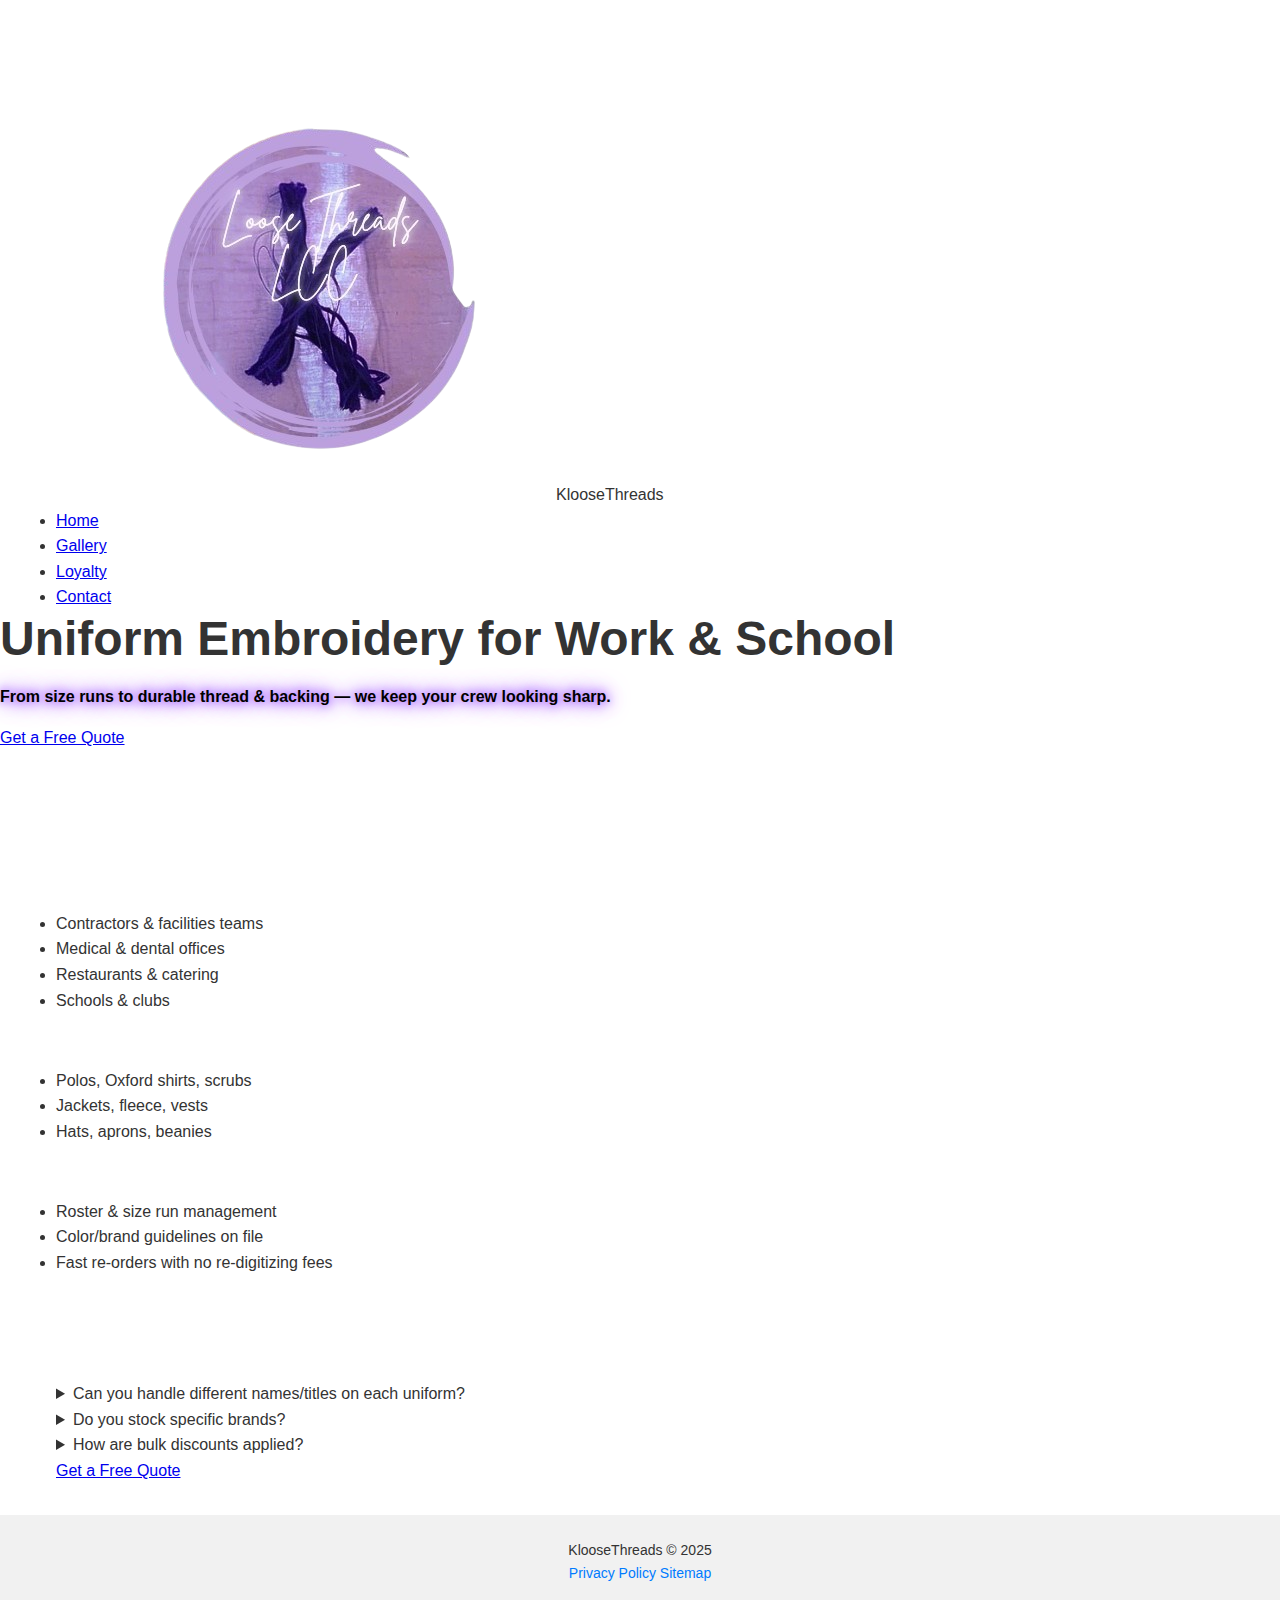
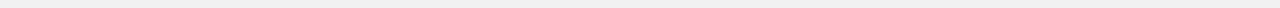
<file: uniform-embroidery-atlanta/index.html>
<!DOCTYPE html>
<html lang="en">
<head>
<meta charset="utf-8" />
<meta name="viewport" content="width=device-width,initial-scale=1" />
<title>Uniform Embroidery in Atlanta | Workwear & School | KlooseThreads</title>
<meta name="description" content="Uniform embroidery in Atlanta for businesses, schools, and teams. Durable stitching, size runs, and easy re-orders. Submit your roster for a fast quote." />
<link rel="canonical" href="https://kloosethreads.com/uniform-embroidery-atlanta/" />
<link href="/styles.css" rel="stylesheet" />
</head>
<body>
<header class="container nav">
  <div class="site-title"><img src="/images/logo2.png" alt="KlooseThreads logo">KlooseThreads</div>
  <nav aria-label="Main navigation">
    <ul>
      <li><a href="/">Home</a></li>
      <li><a href="/#gallery">Gallery</a></li>
      <li><a href="/#loyalty">Loyalty</a></li>
      <li><a href="/#contact">Contact</a></li>
    </ul>
  </nav>
</header>

<main>
<section class="hero slim">
  <h1 class="hero-title">Uniform Embroidery for Work & School</h1>
  <div class="hero-desc" style="
  color: #000;
  font-weight: bold;
  text-shadow:
    0 0 8px #a259ff,
    0 0 16px #a259ff,
    0 0 24px #a259ff;
">
  <p>From size runs to durable thread & backing — we keep your crew looking sharp.</p>
  </div>
  <a class="hero-cta" href="/#contact">Get a Free Quote</a>
</section>

<section class="content container">
  <h2>Built for Daily Wear</h2>
  <p>We reinforce stitches and backing for garments that see frequent washing and heavy use.</p>

  <div class="about-blocks">
    <div class="about-block">
      <h3>Who We Serve</h3>
      <ul>
        <li>Contractors &amp; facilities teams</li>
        <li>Medical &amp; dental offices</li>
        <li>Restaurants &amp; catering</li>
        <li>Schools &amp; clubs</li>
      </ul>
    </div>
    <div class="about-block">
      <h3>Uniform Types</h3>
      <ul>
        <li>Polos, Oxford shirts, scrubs</li>
        <li>Jackets, fleece, vests</li>
        <li>Hats, aprons, beanies</li>
      </ul>
    </div>
    <div class="about-block">
      <h3>Why Us</h3>
      <ul>
        <li>Roster & size run management</li>
        <li>Color/brand guidelines on file</li>
        <li>Fast re-orders with no re-digitizing fees</li>
      </ul>
    </div>
  </div>

  <p class="loyalty-cta"><a class="btn-primary" href="/#contact">Send your roster</a> <a class="btn-light" href="/logo-embroidery-atlanta/">Logo Embroidery</a></p>
</section>

<section class="container">
  <h2>FAQ</h2>
  <details><summary>Can you handle different names/titles on each uniform?</summary><p>Yes — provide your roster spreadsheet and we’ll automate the name/title embroidery per garment.</p></details>
  <details><summary>Do you stock specific brands?</summary><p>We can supply popular blanks (e.g., Port Authority, Carhartt, Dickies) or embroider what you provide.</p></details>
  <details><summary>How are bulk discounts applied?</summary><p>Discount tiers apply at 12, 24, 50, and 100+ pieces.</p></details>
</section>

<section class="container">
  <a class="btn-primary" href="/#contact">Get a Free Quote</a>
</section>
</main>

<footer>
  <div>KlooseThreads &copy; 2025</div>
  <div class="footer-links"><a href="/privacy-policy.html">Privacy Policy</a> <a href="/sitemap.xml">Sitemap</a></div>
</footer>

<!-- JSON-LD -->
<script type="application/ld+json">
{
  "@context":"https://schema.org",
  "@type":"Service",
  "name":"Uniform Embroidery",
  "serviceType":"Uniform and workwear embroidery",
  "areaServed":{"@type":"City","name":"Atlanta"},
  "provider":{"@type":"LocalBusiness","name":"KlooseThreads","url":"https://kloosethreads.com/"}
}
</script>
<script type="application/ld+json">
{
  "@context":"https://schema.org",
  "@type":"FAQPage",
  "mainEntity":[
    {"@type":"Question","name":"Can you handle different names/titles on each uniform?","acceptedAnswer":{"@type":"Answer","text":"Yes — send a roster spreadsheet. We’ll automate names/titles per garment."}},
    {"@type":"Question","name":"Do you stock specific brands?","acceptedAnswer":{"@type":"Answer","text":"We can supply popular blanks or embroider what you provide."}},
    {"@type":"Question","name":"How are bulk discounts applied?","acceptedAnswer":{"@type":"Answer","text":"Discount tiers at 12, 24, 50, and 100+ pieces."}}
  ]
}
</script>
<script src="/backend.js"></script>
</body>
</html>
</file>
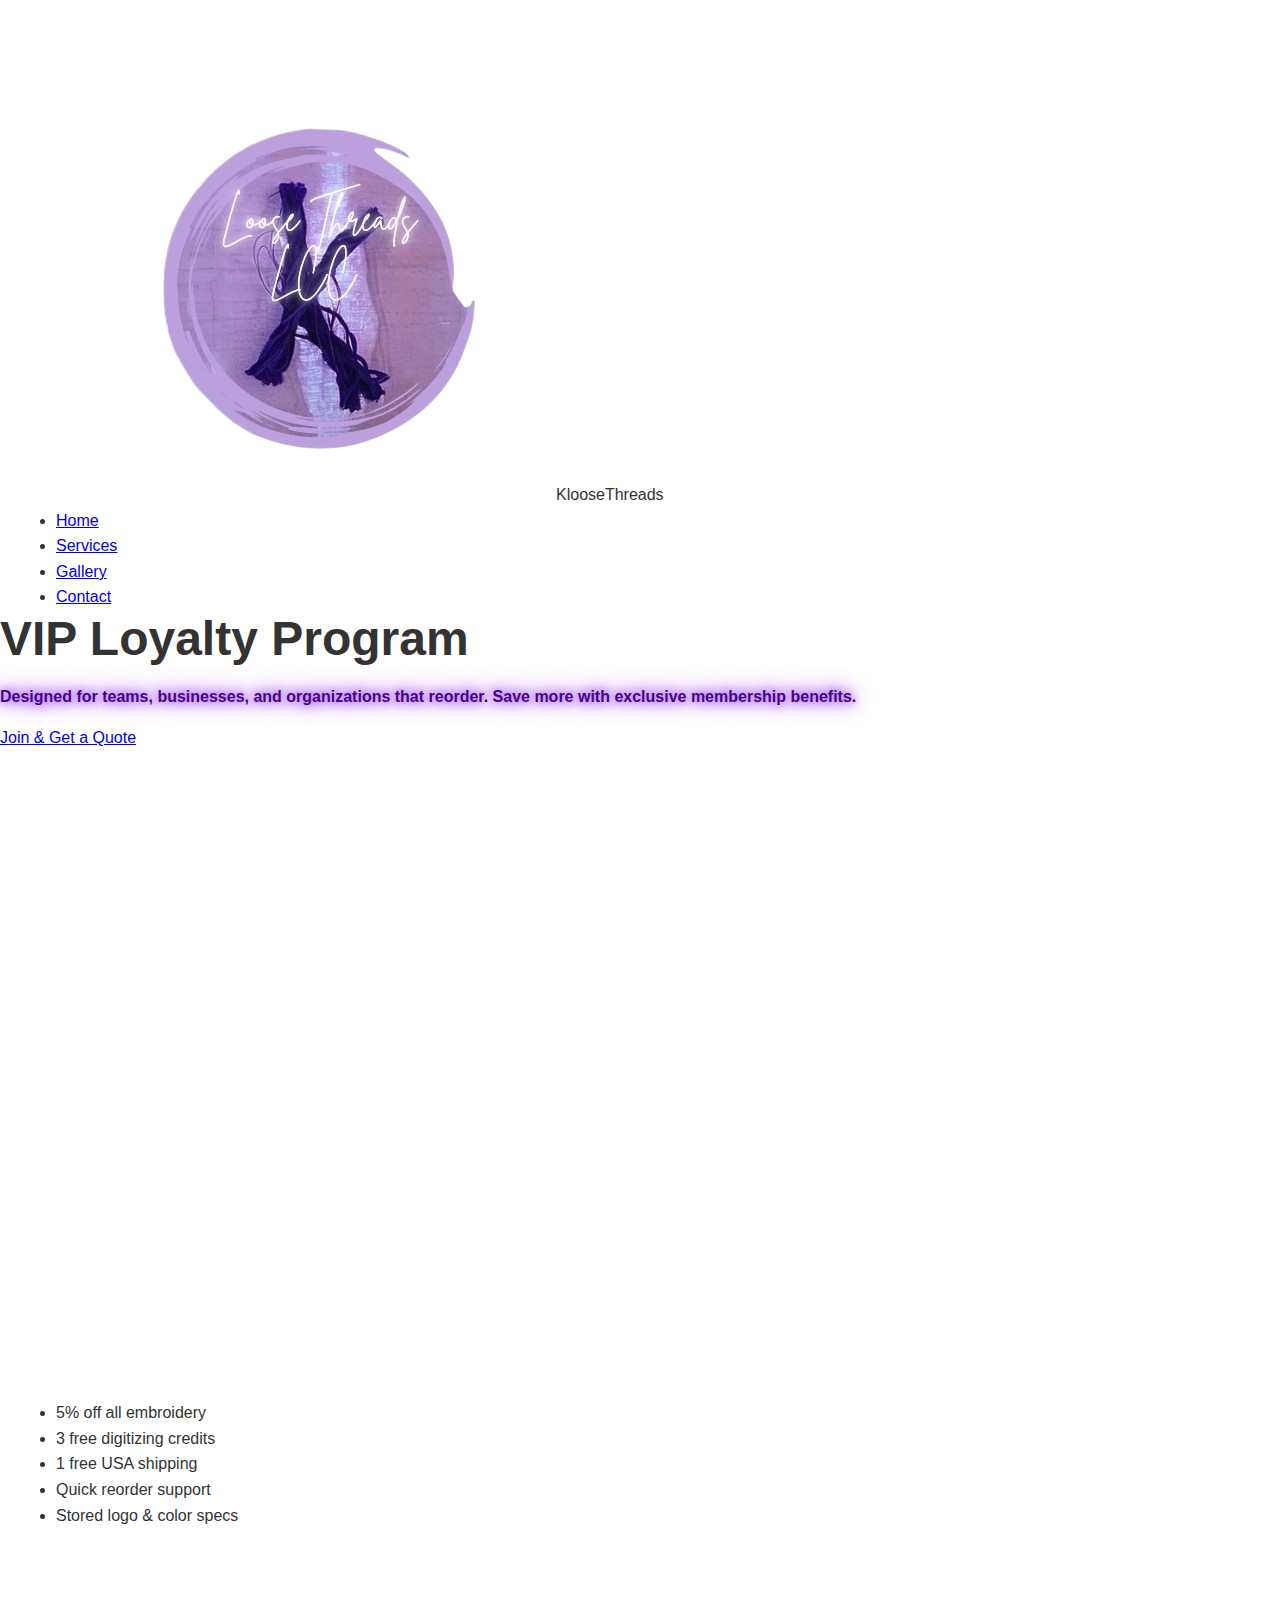
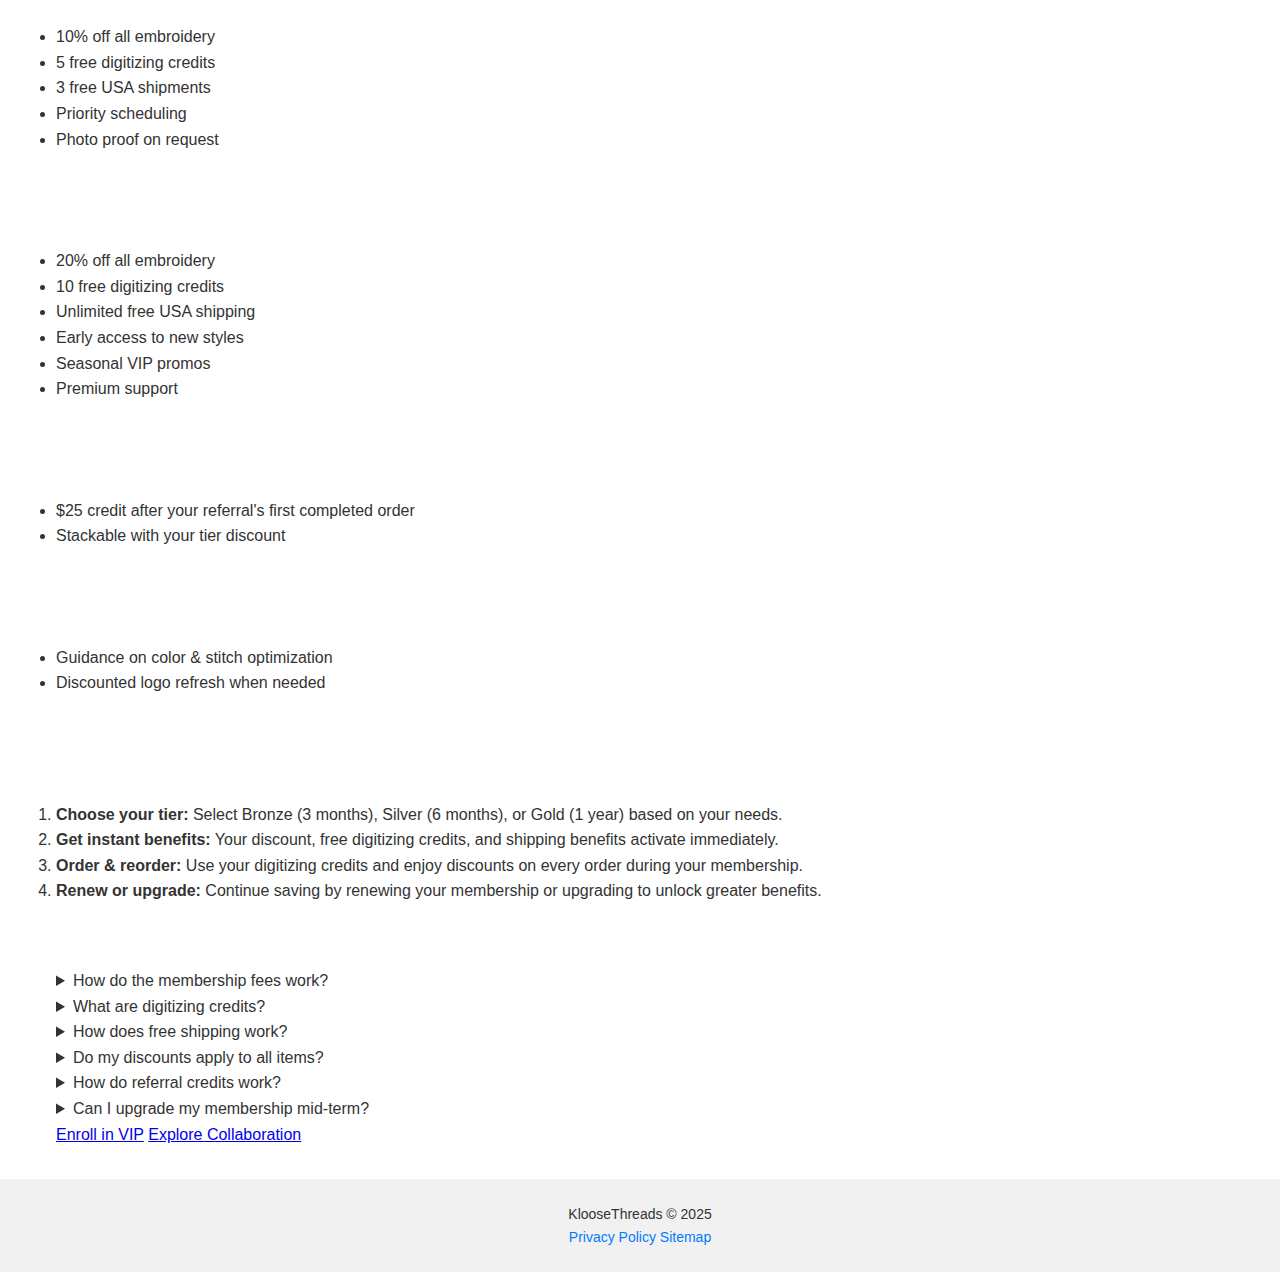
<file: vip-loyalty/index.html>
<!DOCTYPE html>
<html lang="en">
<head>
<meta charset="utf-8" />
<meta name="viewport" content="width=device-width,initial-scale=1" />

<title>VIP Loyalty Program | Save on Repeat Embroidery | KlooseThreads (Atlanta)</title>
<meta name="description" content="Join the KlooseThreads VIP Loyalty Program in Atlanta. Tiered discounts, free shipping, free digitizing, fast re-orders, and referral rewards." />
<link rel="canonical" href="https://kloosethreads.com/vip-loyalty/" />

<link rel="preconnect" href="https://fonts.googleapis.com">
<link rel="preconnect" href="https://fonts.gstatic.com" crossorigin>
<link href="/styles.css" rel="stylesheet" />
   <!-- Favicon -->
    <link rel="apple-touch-icon" sizes="180x180" href="/images/apple-touch-icon.png">
    <link rel="icon" type="image/png" sizes="32x32" href="/images/favicon-32x32.png">
    <link rel="icon" type="image/png" sizes="16x16" href="/images/favicon-16x16.png">
    <link rel="manifest" href="/site.webmanifest">
</head>
<body>
<header class="container nav">
  <div class="site-title"><img src="/images/logo2.png" alt="KlooseThreads logo">KlooseThreads</div>
  <nav aria-label="Main navigation">
    <ul>
      <li><a href="/">Home</a></li>
      <li><a href="/#services">Services</a></li>
      <li><a href="/#gallery">Gallery</a></li>
      <li><a href="/#contact">Contact</a></li>
    </ul>
  </nav>
</header>

<main>
  <!-- Hero -->
  <section class="hero slim" id="loyalty-hero">
    <h1 class="hero-title">VIP Loyalty Program</h1>
     <div class="hero-desc" style="
  color: #4b0082;
  font-weight: bold;
  text-shadow:
    0 0 8px #a259ff,
    0 0 16px #a259ff,
    0 0 24px #a259ff;
">
    <p>Designed for teams, businesses, and organizations that reorder. Save more with exclusive membership benefits.</p>
     </div>
    <a class="hero-cta" href="/#contact">Join &amp; Get a Quote</a>
  </section>

  <!-- Value / Highlights -->
  <section class="content container" id="vip-about">
    <h2>Partners in Success: Premium Membership Benefits</h2>
    <div class="about-blocks">
      <div class="about-block">
        <h3>Free Digitizing Credits</h3>
        <p>Each tier includes free logo digitizing credits—perfect for multiple designs or seasonal updates throughout your membership.</p>
      </div>
      <div class="about-block">
        <h3>Free USA Shipping</h3>
        <p>All tiers include free shipping within the USA. Gold members enjoy unlimited free shipping on every order.</p>
      </div>
      <div class="about-block">
        <h3>Exclusive Discounts</h3>
        <p>Save 5% to 20% on all embroidery services throughout your membership period. Higher tiers unlock greater savings.</p>
      </div>
      <div class="about-block">
        <h3>Priority Service</h3>
        <p>VIP members get faster turnaround times, priority scheduling during busy seasons, and dedicated support.</p>
      </div>
    </div>

    <p class="loyalty-cta">
      <a class="btn-primary" href="/#contact">Become a VIP</a>
      <a class="btn-light" href="/logo-embroidery-atlanta/">Logo Embroidery</a>
    </p>
  </section>

  <!-- Tiers -->
  <section class="container" id="vip-tiers">
    <h2>VIP Membership Tiers</h2>
    <div class="about-blocks services-grid">
      <article class="about-block service-card">
        <h3 class="service-title"><i class="fa-solid fa-seedling" aria-hidden="true"></i><span>Bronze</span></h3>
        <p><strong>$100 for 3 months</strong></p>
        <ul>
          <li>5% off all embroidery</li>
          <li>3 free digitizing credits</li>
          <li>1 free USA shipping</li>
          <li>Quick reorder support</li>
          <li>Stored logo &amp; color specs</li>
        </ul>
      </article>

      <article class="about-block service-card">
        <h3 class="service-title"><i class="fa-solid fa-medal" aria-hidden="true"></i><span>Silver</span></h3>
        <p><strong>$200 for 6 months</strong></p>
        <ul>
          <li>10% off all embroidery</li>
          <li>5 free digitizing credits</li>
          <li>3 free USA shipments</li>
          <li>Priority scheduling</li>
          <li>Photo proof on request</li>
        </ul>
      </article>

      <article class="about-block service-card">
        <h3 class="service-title"><i class="fa-solid fa-trophy" aria-hidden="true"></i><span>Gold</span></h3>
        <p><strong>$400 per year</strong></p>
        <ul>
          <li>20% off all embroidery</li>
          <li>10 free digitizing credits</li>
          <li>Unlimited free USA shipping</li>
          <li>Early access to new styles</li>
          <li>Seasonal VIP promos</li>
          <li>Premium support</li>
        </ul>
      </article>

      <article class="about-block service-card">
        <h3 class="service-title"><i class="fa-solid fa-people-arrows" aria-hidden="true"></i><span>Referral</span></h3>
        <p><strong>Share &amp; earn</strong></p>
        <ul>
          <li>$25 credit after your referral's first completed order</li>
          <li>Stackable with your tier discount</li>
        </ul>
      </article>

      <article class="about-block service-card">
        <h3 class="service-title"><i class="fa-solid fa-pen-ruler" aria-hidden="true"></i><span>Design Perks</span></h3>
        <p><strong>For VIPs</strong></p>
        <ul>
          <li>Guidance on color &amp; stitch optimization</li>
          <li>Discounted logo refresh when needed</li>
        </ul>
      </article>
    </div>

    <p class="loyalty-cta">
      <a class="btn-primary" href="/#contact">Choose Your Tier</a>
      <a class="btn-light" href="/uniform-embroidery-atlanta/">Uniform Embroidery</a>
    </p>
  </section>

  <!-- How it works -->
  <section class="container" id="vip-how">
    <h2>How It Works</h2>
    <ol>
      <li><strong>Choose your tier:</strong> Select Bronze (3 months), Silver (6 months), or Gold (1 year) based on your needs.</li>
      <li><strong>Get instant benefits:</strong> Your discount, free digitizing credits, and shipping benefits activate immediately.</li>
      <li><strong>Order &amp; reorder:</strong> Use your digitizing credits and enjoy discounts on every order during your membership.</li>
      <li><strong>Renew or upgrade:</strong> Continue saving by renewing your membership or upgrading to unlock greater benefits.</li>
    </ol>
  </section>

  <!-- FAQ -->
  <section class="container" id="vip-faq">
    <h2>FAQ</h2>
    <details>
      <summary>How do the membership fees work?</summary>
      <p>Bronze costs $100 for 3 months, Silver costs $200 for 6 months, and Gold costs $400 for 1 year. Your benefits are active throughout your membership period.</p>
    </details>
    <details>
      <summary>What are digitizing credits?</summary>
      <p>Each tier includes free logo digitizing credits (Bronze: 3, Silver: 5, Gold: 10). Use them for new logos or design updates during your membership. Standard digitizing typically costs $50-75 per logo.</p>
    </details>
    <details>
      <summary>How does free shipping work?</summary>
      <p>Bronze includes 1 free USA shipment, Silver includes 3 free USA shipments, and Gold includes unlimited free USA shipping throughout your membership period.</p>
    </details>
    <details>
      <summary>Do my discounts apply to all items?</summary>
      <p>Yes—discounts apply to all embroidery services across all items. Blank garment costs are quoted separately.</p>
    </details>
    <details>
      <summary>How do referral credits work?</summary>
      <p>After your referral's first completed order, we apply a $25 credit to your next job. Multiple credits can stack and combine with your membership discount.</p>
    </details>
    <details>
      <summary>Can I upgrade my membership mid-term?</summary>
      <p>Yes! Contact us to upgrade your tier. We'll credit your existing membership value toward the higher tier.</p>
    </details>
  </section>

  <!-- CTA -->
  <section class="container">
    <a class="btn-primary" href="/#contact">Enroll in VIP</a>
    <a class="btn-light" href="/custom-design-embroidery-atlanta/">Explore Collaboration</a>
  </section>
</main>

<footer>
  <div>KlooseThreads &copy; 2025</div>
  <div class="footer-links">
    <a href="/privacy-policy.html">Privacy Policy</a>
    <a href="/sitemap.xml">Sitemap</a>
  </div>
</footer>

<!-- JSON-LD: LoyaltyProgram + FAQ -->
<script type="application/ld+json">
{
  "@context": "https://schema.org",
  "@type": "LoyaltyProgram",
  "name": "KlooseThreads VIP Loyalty Program",
  "url": "https://kloosethreads.com/vip-loyalty/",
  "description": "Tiered membership program with exclusive embroidery discounts, free digitizing credits, free shipping, and priority service for returning customers in Atlanta.",
  "provider": {
    "@type": "LocalBusiness",
    "name": "KlooseThreads",
    "url": "https://kloosethreads.com/"
  },
  "hasOfferCatalog": {
    "@type": "OfferCatalog",
    "name": "VIP Tiers",
    "itemListElement": [
      { "@type": "Offer", "name": "Bronze", "price": "100", "priceCurrency": "USD", "description": "$100 for 3 months: 5% off embroidery, 3 free digitizing credits, 1 free USA shipping." },
      { "@type": "Offer", "name": "Silver", "price": "200", "priceCurrency": "USD", "description": "$200 for 6 months: 10% off embroidery, 5 free digitizing credits, 3 free USA shipments." },
      { "@type": "Offer", "name": "Gold", "price": "400", "priceCurrency": "USD", "description": "$400 for 1 year: 20% off embroidery, 10 free digitizing credits, unlimited free USA shipping." },
      { "@type": "Offer", "name": "Referral Credit", "description": "$25 credit after your referral's first completed order." }
    ]
  }
}
</script>
<script type="application/ld+json">
{
  "@context":"https://schema.org",
  "@type":"FAQPage",
  "mainEntity":[
    {"@type":"Question","name":"How do the membership fees work?","acceptedAnswer":{"@type":"Answer","text":"Bronze costs $100 for 3 months, Silver costs $200 for 6 months, and Gold costs $400 for 1 year. Your benefits are active throughout your membership period."}},
    {"@type":"Question","name":"What are digitizing credits?","acceptedAnswer":{"@type":"Answer","text":"Each tier includes free logo digitizing credits (Bronze: 3, Silver: 5, Gold: 10). Use them for new logos or design updates during your membership. Standard digitizing typically costs $50-75 per logo."}},
    {"@type":"Question","name":"How does free shipping work?","acceptedAnswer":{"@type":"Answer","text":"Bronze includes 1 free USA shipment, Silver includes 3 free USA shipments, and Gold includes unlimited free USA shipping throughout your membership period."}},
    {"@type":"Question","name":"Do my discounts apply to all items?","acceptedAnswer":{"@type":"Answer","text":"Yes—discounts apply to all embroidery services across all items. Blank garment costs are quoted separately."}},
    {"@type":"Question","name":"How do referral credits work?","acceptedAnswer":{"@type":"Answer","text":"After your referral's first completed order, we apply a $25 credit to your next job. Multiple credits can stack and combine with your membership discount."}},
    {"@type":"Question","name":"Can I upgrade my membership mid-term?","acceptedAnswer":{"@type":"Answer","text":"Yes! Contact us to upgrade your tier. We'll credit your existing membership value toward the higher tier."}}
  ]
}
</script>
<script src="/backend.js"></script>
</body>
</html>
</file>
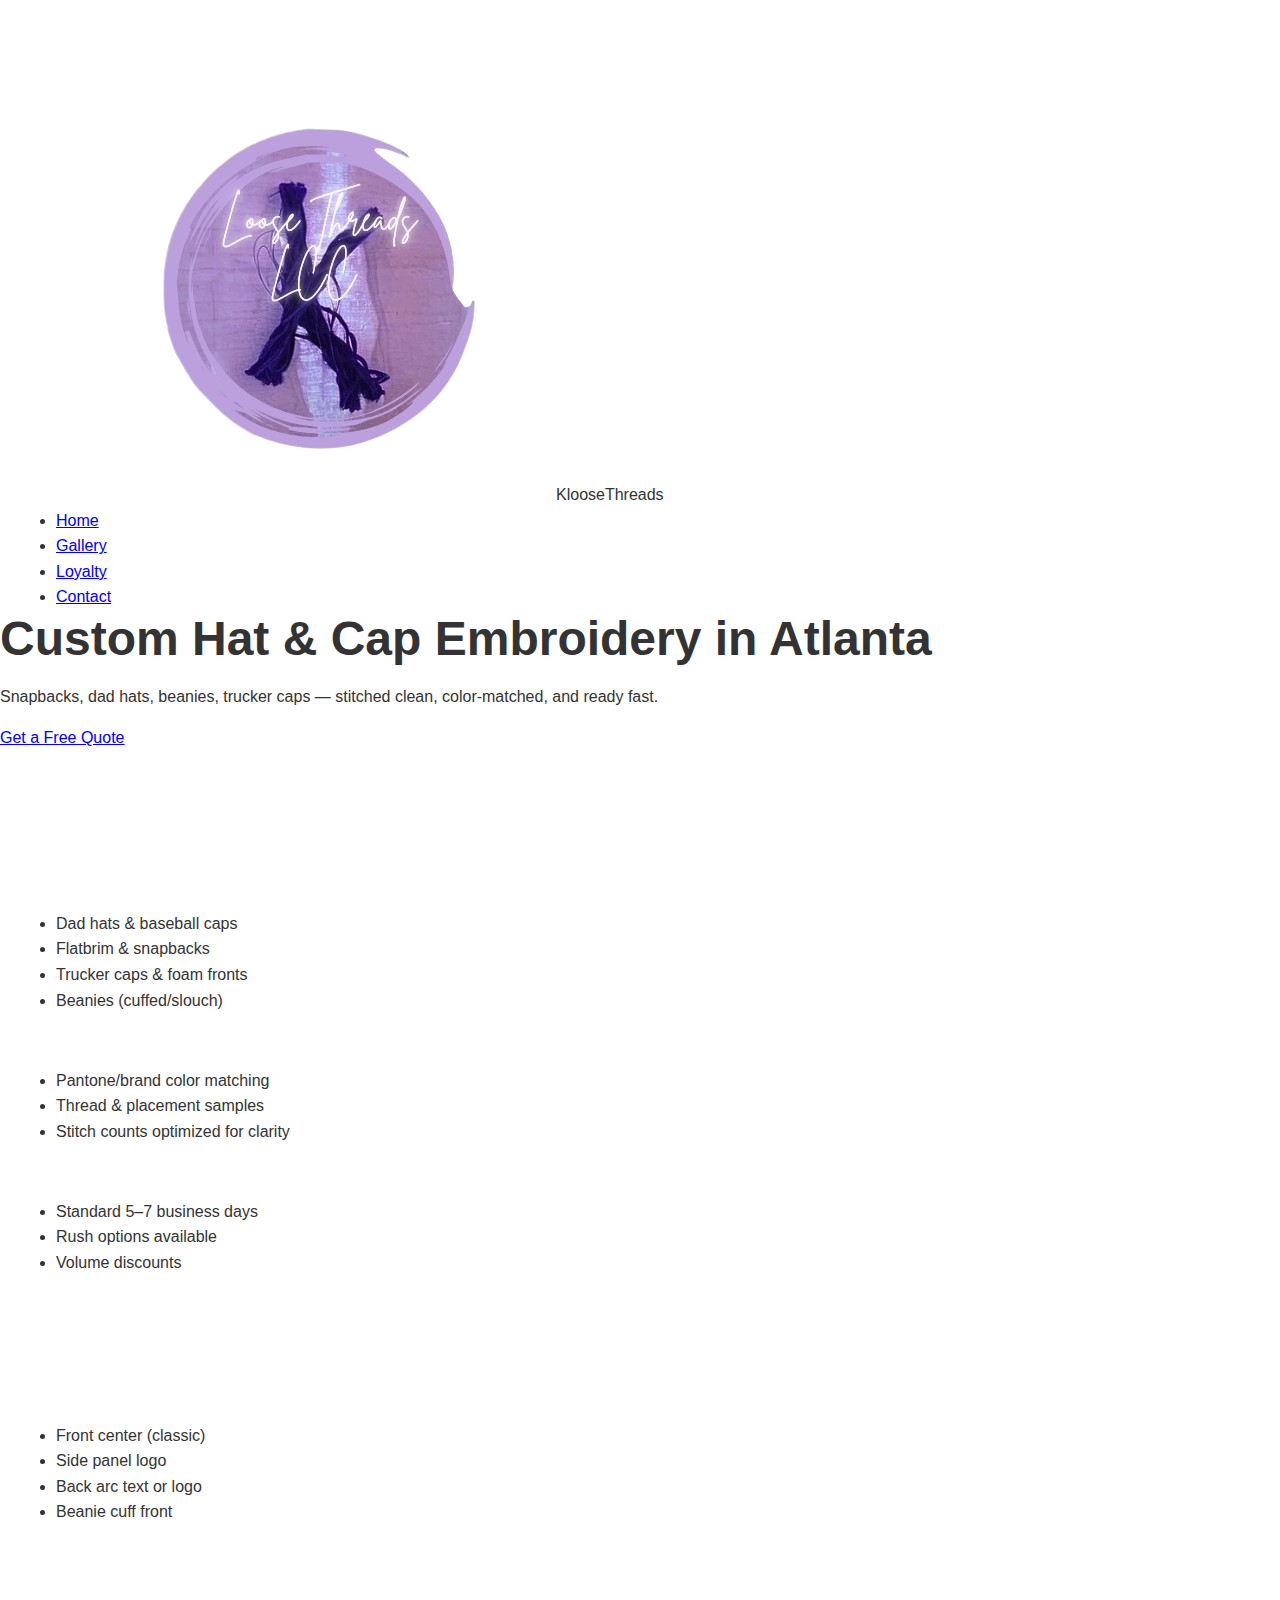
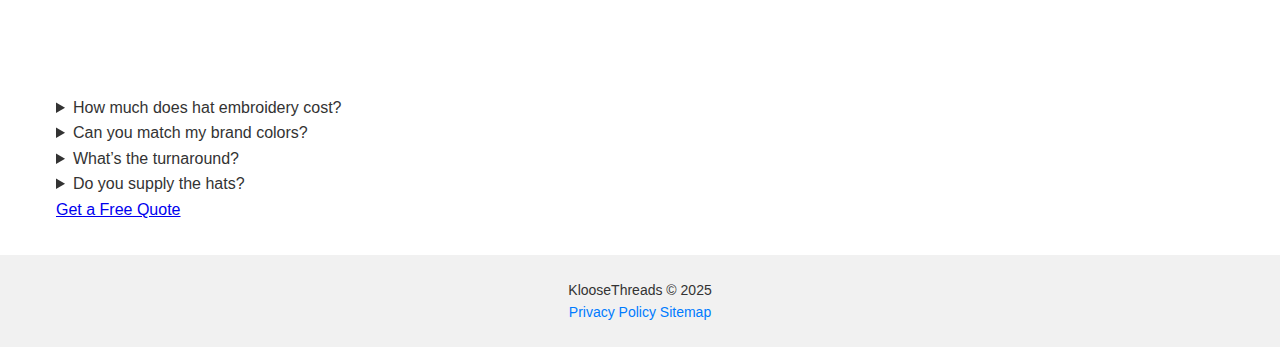
<file: embroidery-hats-atlanta.html>
<!DOCTYPE html>
<html lang="en">
<head>
<meta charset="utf-8" />
<meta name="viewport" content="width=device-width,initial-scale=1" />
<title>Hat & Cap Embroidery in Atlanta | KlooseThreads</title>
<meta name="description" content="Custom hat embroidery in Atlanta: dad hats, snapbacks, beanies, trucker caps. Fast digitizing, bulk pricing, Pantone color matching. Get a free quote." />
<link rel="canonical" href="https://kloosethreads.com/embroidery-hats-atlanta/" />
<link rel="preconnect" href="https://fonts.googleapis.com">
<link rel="preconnect" href="https://fonts.gstatic.com" crossorigin>
<link href="/styles.css" rel="stylesheet" />
</head>
<body>
<header class="container nav">
  <div class="site-title"><img src="/images/logo2.png" alt="KlooseThreads logo">KlooseThreads</div>
  <nav aria-label="Main navigation">
    <ul>
      <li><a href="/">Home</a></li>
      <li><a href="/#gallery">Gallery</a></li>
      <li><a href="/#loyalty">Loyalty</a></li>
      <li><a href="/#contact">Contact</a></li>
    </ul>
  </nav>
</header>

<main>
<section class="hero slim">
  <h1>Custom Hat & Cap Embroidery in Atlanta</h1>
  <p>Snapbacks, dad hats, beanies, trucker caps — stitched clean, color-matched, and ready fast.</p>
  <a class="hero-cta" href="/#contact">Get a Free Quote</a>
</section>

<section class="content container">
  <h2>Perfect Stitching. On-Brand Colors. Durable Wear.</h2>
  <p>From small runs to team and corporate orders, we digitize your logo once and keep it on file for easy re-orders.</p>

  <div class="about-blocks">
    <div class="about-block">
      <h3>Cap Types</h3>
      <ul>
        <li>Dad hats &amp; baseball caps</li>
        <li>Flatbrim &amp; snapbacks</li>
        <li>Trucker caps &amp; foam fronts</li>
        <li>Beanies (cuffed/slouch)</li>
      </ul>
    </div>
    <div class="about-block">
      <h3>Brand Consistency</h3>
      <ul>
        <li>Pantone/brand color matching</li>
        <li>Thread &amp; placement samples</li>
        <li>Stitch counts optimized for clarity</li>
      </ul>
    </div>
    <div class="about-block">
      <h3>Fast &amp; Flexible</h3>
      <ul>
        <li>Standard 5–7 business days</li>
        <li>Rush options available</li>
        <li>Volume discounts</li>
      </ul>
    </div>
  </div>

  <p><strong>First time?</strong> We’ll guide sizing and placement so your hats look sharp in real life — not just on screen.</p>
  <p class="loyalty-cta"><a class="btn-primary" href="/#contact">Start your hat order</a> <a class="btn-light" href="/logo-embroidery-atlanta/">Logo Embroidery</a></p>
</section>

<section class="container">
  <h2>Popular Placements</h2>
  <ul>
    <li>Front center (classic)</li>
    <li>Side panel logo</li>
    <li>Back arc text or logo</li>
    <li>Beanie cuff front</li>
  </ul>
</section>

<section class="container">
  <h2>Atlanta Teams, Brands & Events</h2>
  <p>Serving Atlanta neighborhoods including Midtown, Buckhead, Decatur, and Marietta. Ask about league/team packages.</p>
</section>

<section class="container">
  <h2>FAQ</h2>
  <details><summary>How much does hat embroidery cost?</summary><p>Pricing depends on stitch count and quantity. Typical embroidered hats range from $10–$18 per piece for standard runs. Ask for a precise quote.</p></details>
  <details><summary>Can you match my brand colors?</summary><p>Yes. We match Pantone colors and keep them on file for consistent re-orders.</p></details>
  <details><summary>What’s the turnaround?</summary><p>Most orders ship in 5–7 business days. Rush service available.</p></details>
  <details><summary>Do you supply the hats?</summary><p>Yes, or you can bring your own blanks.</p></details>
</section>

<section class="container">
  <a class="btn-primary" href="/#contact">Get a Free Quote</a>
</section>
</main>

<footer>
  <div>KlooseThreads &copy; 2025</div>
  <div class="footer-links"><a href="/privacy-policy.html">Privacy Policy</a> <a href="/sitemap.xml">Sitemap</a></div>
</footer>

<!-- JSON-LD: Service + FAQ -->
<script type="application/ld+json">
{
  "@context":"https://schema.org",
  "@type":"Service",
  "name":"Hat & Cap Embroidery",
  "areaServed":{"@type":"City","name":"Atlanta"},
  "provider":{"@type":"LocalBusiness","name":"KlooseThreads","url":"https://kloosethreads.com/"},
  "serviceType":"Custom embroidery for hats, caps, beanies"
}
</script>
<script type="application/ld+json">
{
  "@context":"https://schema.org",
  "@type":"FAQPage",
  "mainEntity":[
    {"@type":"Question","name":"How much does hat embroidery cost?","acceptedAnswer":{"@type":"Answer","text":"Pricing depends on stitch count and quantity. Typical embroidered hats range from $10–$18 per piece for standard runs."}},
    {"@type":"Question","name":"Can you match my brand colors?","acceptedAnswer":{"@type":"Answer","text":"Yes. We match Pantone colors and keep them on file for consistent re-orders."}},
    {"@type":"Question","name":"What’s the turnaround?","acceptedAnswer":{"@type":"Answer","text":"Most orders ship in 5–7 business days. Rush service available."}},
    {"@type":"Question","name":"Do you supply the hats?","acceptedAnswer":{"@type":"Answer","text":"Yes, or you can bring your own blanks."}}
  ]
}
</script>
<script src="/backend.js"></script>
</body>
</html>
</file>
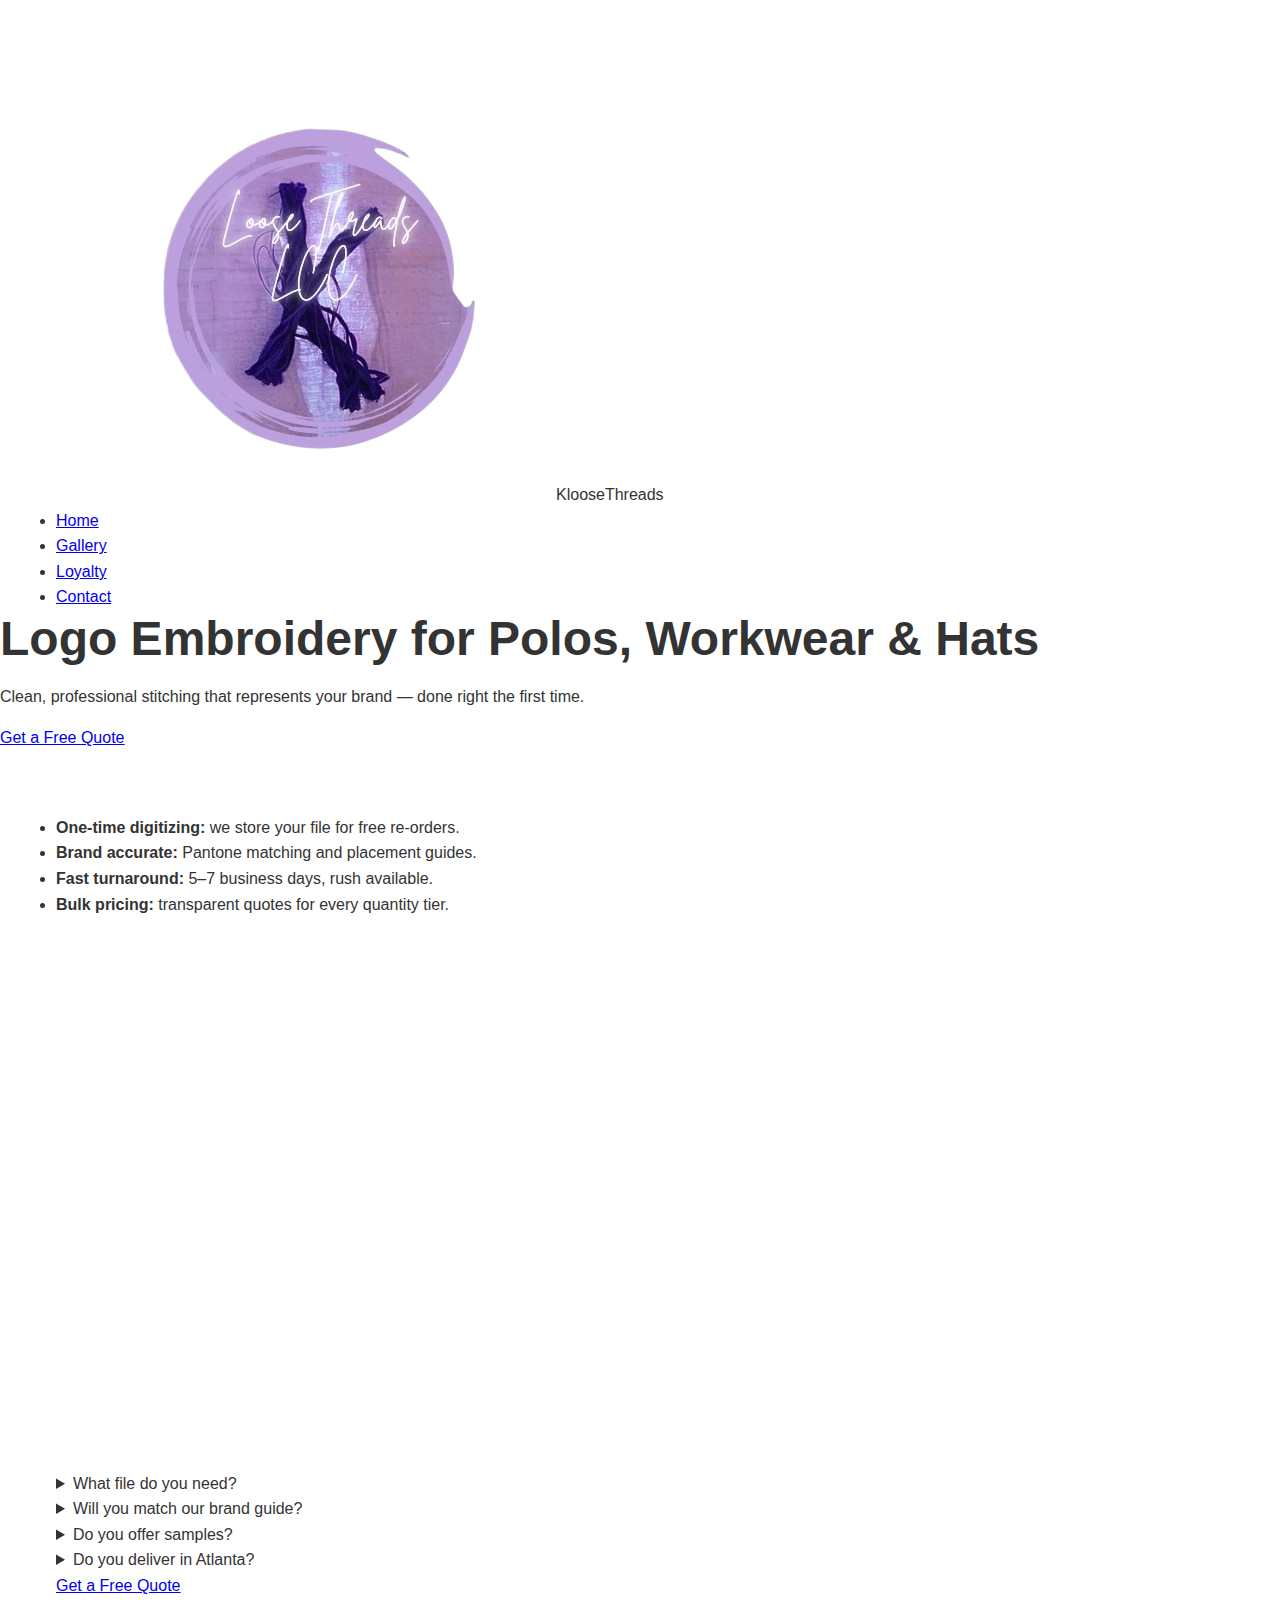
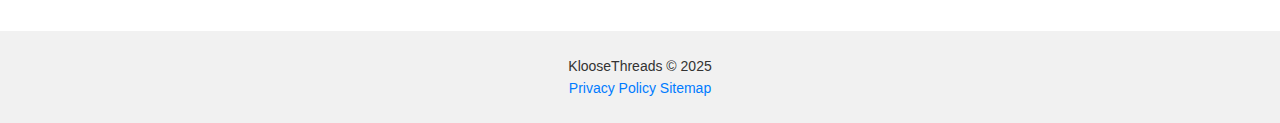
<file: logo-embroidery-atlanta.html>
<!DOCTYPE html>
<html lang="en">
<head>
<meta charset="utf-8" />
<meta name="viewport" content="width=device-width,initial-scale=1" />
<title>Logo Embroidery in Atlanta | Corporate & Small Business | KlooseThreads</title>
<meta name="description" content="Professional logo embroidery in Atlanta for polos, workwear, hats, and uniforms. One-time digitizing, brand color matching, quick re-orders." />
<link rel="canonical" href="https://kloosethreads.com/logo-embroidery-atlanta/" />
<link href="/styles.css" rel="stylesheet" />
</head>
<body>
<header class="container nav">
  <div class="site-title"><img src="/images/logo2.png" alt="KlooseThreads logo">KlooseThreads</div>
  <nav aria-label="Main navigation">
    <ul>
      <li><a href="/">Home</a></li>
      <li><a href="/#gallery">Gallery</a></li>
      <li><a href="/#loyalty">Loyalty</a></li>
      <li><a href="/#contact">Contact</a></li>
    </ul>
  </nav>
</header>

<main>
<section class="hero slim">
  <h1>Logo Embroidery for Polos, Workwear & Hats</h1>
  <p>Clean, professional stitching that represents your brand — done right the first time.</p>
  <a class="hero-cta" href="/#contact">Get a Free Quote</a>
</section>

<section class="content container">
  <h2>Why Atlanta Teams Choose KlooseThreads</h2>
  <ul>
    <li><strong>One-time digitizing:</strong> we store your file for free re-orders.</li>
    <li><strong>Brand accurate:</strong> Pantone matching and placement guides.</li>
    <li><strong>Fast turnaround:</strong> 5–7 business days, rush available.</li>
    <li><strong>Bulk pricing:</strong> transparent quotes for every quantity tier.</li>
  </ul>
  <p class="loyalty-cta"><a class="btn-primary" href="/#contact">Start a logo order</a> <a class="btn-light" href="/embroidery-hats-atlanta/">Hats &amp; Caps</a></p>
</section>

<section class="container">
  <h2>Popular Items</h2>
  <div class="about-blocks">
    <div class="about-block"><h3>Polos</h3><p>Left chest logo, sleeve badges, multi-color designs.</p></div>
    <div class="about-block"><h3>Workwear</h3><p>Durable thread &amp; backing for frequent washing.</p></div>
    <div class="about-block"><h3>Outerwear</h3><p>Jackets, fleece, quarter-zips, and vests.</p></div>
    <div class="about-block"><h3>Hats</h3><p>Front/side/back placements; flat or 3D puff stitching.</p></div>
  </div>
</section>

<section class="container">
  <h2>FAQ</h2>
  <details><summary>What file do you need?</summary><p>Vector artwork (AI, EPS, PDF) preferred. We can work from high-res PNGs too.</p></details>
  <details><summary>Will you match our brand guide?</summary><p>Yes — we match Pantone colors and keep them on file.</p></details>
  <details><summary>Do you offer samples?</summary><p>Yes, physical or photo proofs depending on timeline.</p></details>
  <details><summary>Do you deliver in Atlanta?</summary><p>Local pickup or ship; courier options for rush jobs.</p></details>
</section>

<section class="container">
  <a class="btn-primary" href="/#contact">Get a Free Quote</a>
</section>
</main>

<footer>
  <div>KlooseThreads &copy; 2025</div>
  <div class="footer-links"><a href="/privacy-policy.html">Privacy Policy</a> <a href="/sitemap.xml">Sitemap</a></div>
</footer>

<!-- JSON-LD -->
<script type="application/ld+json">
{
  "@context":"https://schema.org",
  "@type":"Service",
  "name":"Logo Embroidery",
  "serviceType":"Custom logo embroidery for polos, workwear, and hats",
  "areaServed":{"@type":"City","name":"Atlanta"},
  "provider":{"@type":"LocalBusiness","name":"KlooseThreads","url":"https://kloosethreads.com/"}
}
</script>
<script type="application/ld+json">
{
  "@context":"https://schema.org",
  "@type":"FAQPage",
  "mainEntity":[
    {"@type":"Question","name":"What file do you need?","acceptedAnswer":{"@type":"Answer","text":"Vector artwork (AI, EPS, PDF) preferred; high-res PNGs also work."}},
    {"@type":"Question","name":"Will you match our brand guide?","acceptedAnswer":{"@type":"Answer","text":"Yes. We match Pantone colors and keep them on file for re-orders."}},
    {"@type":"Question","name":"Do you offer samples?","acceptedAnswer":{"@type":"Answer","text":"Yes, physical or photo proofs depending on timeline."}},
    {"@type":"Question","name":"Do you deliver in Atlanta?","acceptedAnswer":{"@type":"Answer","text":"Local pickup or shipping; courier available for rush jobs."}}
  ]
}
</script>
<script src="/backend.js"></script>
</body>
</html>
</file>
<file: styles.css>
:root {
    --primary-color: #007bff;
    --secondary-color: #6c757d;
    --background-color: #ffffff;
    --text-color: #333333;
    --heading-font: 'Poppins', sans-serif;
    --body-font: 'Roboto', sans-serif;
}

/* Dark mode variables */
.dark-mode {
    --primary-color: #007bff;
    --secondary-color: #a9b3bc;
    --background-color: #4d4745;
    --text-color: #ffffff;
}

* {
    box-sizing: border-box;
    margin: 0;
    padding: 0;
}

html, body {
    width: 100%;
    overflow-x: hidden;
    position: relative;
    font-size: 16px;
    scroll-behavior: smooth;
}

body {
    font-family: var(--body-font);
    line-height: 1.6;
    color: var(--text-color);
    background-color: var(--background-color);
    transition: background-color 0.3s, color 0.3s;
}

h1, h2, h3, h4, h5, h6 {
    font-family: var(--heading-font);
    font-weight: 700;
    line-height: 1.2;
    margin-bottom: 1rem;
}

h1 { font-size: 2rem; }
h2 { font-size: 1.75rem; }
h3 { font-size: 1.5rem; }
h4 { font-size: 1.25rem; }
h5 { font-size: 1.125rem; }
h6 { font-size: 1rem; }

p {
    margin-bottom: 1rem;
}

img {
    max-width: 100%;
    height: auto;
}

.container {
    width: 100%;
    max-width: 1200px;
    margin: 0 auto;
    padding: 0 1rem;
}

@media (min-width: 768px) {
    h1 { font-size: 2.5rem; }
    h2 { font-size: 2rem; }
    h3 { font-size: 1.75rem; }
    h4 { font-size: 1.5rem; }
    h5 { font-size: 1.25rem; }
    h6 { font-size: 1.125rem; }
}

@media (min-width: 992px) {
    h1 { font-size: 3rem; }
    h2 { font-size: 2.5rem; }
    h3 { font-size: 2rem; }
    h4 { font-size: 1.75rem; }
    h5 { font-size: 1.5rem; }
    h6 { font-size: 1.25rem; }
}

/* Mobile menu toggle */
.mobile-menu-toggle {
    display: none;
    background: none;
    border: none;
    color: var(--text-color);
    font-size: 1.5rem;
    cursor: pointer;
    padding: 0.5rem;
}

/* Navigation styles */
#navbar {
    position: fixed;
    top: 0;
    left: 0;
    right: 0;
    display: flex;
    justify-content: space-between;
    align-items: center;
    padding: 1rem;
    background-color: var(--background-color);
    box-shadow: 0 2px 5px rgba(0,0,0,0.1);
    transition: all 0.3s ease;
    z-index: 1000;
}

#navbar.shrink {
    padding: 0.5rem 1rem;
}

#navbar ul {
    display: flex;
    list-style: none;
}

#navbar ul li {
    margin-left: 1rem;
}

#navbar a {
    color: var(--text-color);
    text-decoration: none;
    font-weight: 500;
    transition: color 0.3s;
}

#navbar a:hover, #navbar a:focus {
    color: var(--primary-color);
}

.nav-right {
    display: flex;
    align-items: center;
    gap: 15px;
}

.social-icons {
    display: flex;
    gap: 10px;
    align-items: center;
}

.social-icons a {
    display: inline-block;
    transition: transform 0.3s ease;
}

.social-icons a:hover {
    transform: scale(1.2);
}

/* Hero section styles */
#hero {
    display: flex;
    flex-direction: column;
    justify-content: center;
    align-items: center;
    text-align: center;
    padding: 6rem 1rem 3rem;
    min-height: 80vh;
    background-image: url("images/cover\ pic.jpg");
    background-size: cover;
    background-position: center;
    position: relative;
    background-attachment: fixed;
}

.hero-content {
    position: relative;
    z-index: 1;
    max-width: 800px;
}

#hero::before {
    content: '';
    position: absolute;
    top: 0;
    left: 0;
    right: 0;
    bottom: 0;
    background-size: cover;
    background-position: right;
}

#hero h1, #hero div {
    color: #290057;
    position: relative;
    z-index: 1;
    margin-bottom: 1rem;
    font-family: Georgia, 'Times New Roman', Times, serif;
    font-style: italic;
    font-weight: bold;
}

.cta-button {
    display: inline-block;
    padding: 0.75rem 1.5rem;
    margin: 1rem 0;
    background: linear-gradient(45deg, var(--primary-color), #0056b3);
    color: #ffffff;
    text-decoration: none;
    border-radius: 5px;
    font-weight: 600;
    transition: transform 0.3s, box-shadow 0.3s;
    position: relative;
    overflow: hidden;
}

.cta-button:hover {
    transform: translateY(-3px);
    box-shadow: 0 4px 10px rgba(0,0,0,0.2);
}

.cta-button::after {
    content: '';
    position: absolute;
    top: 50%;
    left: 50%;
    width: 5px;
    height: 5px;
    background: rgba(255,255,255,0.5);
    opacity: 0;
    border-radius: 100%;
    transform: scale(1, 1) translate(-50%);
    transform-origin: 50% 50%;
}

.cta-button:active::after {
    opacity: 1;
    transform: scale(0, 0) translate(-50%);
    transition: transform 0.3s, opacity 0.3s ease-in-out;
}

/* Grid layout */
.grid-container {
    display: flex;
    flex-direction: column;
    gap: 2rem;
    padding: 2rem 0;
}

.content-wrapper {
    display: flex;
    flex-direction: column;
    gap: 2rem;
}

/* Card styles */
#cards {
    display: flex;
    flex-wrap: wrap;
    justify-content: center;
    gap: 2rem;
    padding: 3rem 1rem;
    width: 100%;
}

.card {
    flex: 1 1 300px;
    max-width: 400px;
    background-color: var(--background-color);
    border-radius: 10px;
    box-shadow: 0 4px 6px rgba(0,0,0,0.1);
    overflow: hidden;
    transition: transform 0.3s, box-shadow 0.3s;
    padding: 1.5rem;
}

.card:hover {
    transform: translateY(-5px);
    box-shadow: 0 6px 12px rgba(115, 0, 247, 0.918);
}

.card h3 {
    margin-bottom: 1rem;
}

.card p {
    margin-bottom: 1.5rem;
}

.card-cta {
    display: inline-block;
    padding: 0.5rem 1rem;
    background-color: var(--primary-color);
    color: #ffffff;
    text-decoration: none;
    border-radius: 5px;
    transition: background-color 0.3s;
}

.card-cta:hover {
    background-color: #0056b3;
}

/* Gallery styles */
#gallery {
    padding: 3rem 1rem;
    text-align: center;
    background-image: url("images/jadapickett2.jpg");
    background-size: cover;
    background-position: center;
    position: relative;
}

#gallery h2 {
    margin-bottom: 2rem;
    color: #fff;
    text-shadow: 0 2px 4px rgba(0,0,0,0.5);
}

/* Improved collage styles */
.collage {
    display: grid;
    grid-template-columns: repeat(2, 1fr);
    gap: 10px;
    width: 100%;
    max-width: 1200px;
    margin: 0 auto;
    padding: 1rem 0;
}

.collage img {
    width: 100%;
    height: auto;
    object-fit: cover;
    border-radius: 5px;
    transition: transform 0.3s;
    box-shadow: 0 2px 5px rgba(0,0,0,0.2);
}

.collage img:hover {
    transform: scale(1.05);
}

/* Video container styles */
.video-container {
    display: flex;
    flex-direction: column;
    align-items: center;
    gap: 1.5rem;
    margin-bottom: 2rem;
}

.video-left, .video-right {
    width: 100%;
    max-width: 300px;
    height: auto;
    aspect-ratio: 9/16;
    border-radius: 8px;
    box-shadow: 0 4px 8px rgba(0,0,0,0.3);
    transition: transform 0.3s;
}

.video-left:hover, .video-right:hover {
    transform: scale(1.05);
}

iframe {
    border: none;
    border-radius: 8px;
}

/* About section styles */
.about {
    padding: 3rem 1rem;
    text-align: center;
}

.about-content {
    max-width: 800px;
    margin: 0 auto;
}

.about p {
    text-align: left;
    margin-bottom: 1.5rem;
}

.about ul {
    list-style-type: none;
    padding: 0;
    text-align: left;
    margin-bottom: 2rem;
}

.about ul li {
    margin-bottom: 0.5rem;
}

.logos {
    width: 200px;
    height: auto;
    margin: 1.5rem auto;
    display: block;
}

/* Contact form styles */
.contact {
    padding: 3rem 1rem;
    max-width: 800px;
    margin: 0 auto;
}

.contact h2 {
    text-align: center;
    margin-bottom: 2rem;
}

#contact-form {
    margin-bottom: 2rem;
}

.form-group {
    margin-bottom: 1.5rem;
}

#contact-form label {
    display: block;
    margin-bottom: 0.5rem;
    font-weight: 500;
}

#contact-form input,
#contact-form textarea {
    width: 100%;
    padding: 0.75rem;
    border: 1px solid #ddd;
    border-radius: 4px;
    font-family: inherit;
    font-size: 1rem;
}

#contact-form textarea {
    min-height: 150px;
    resize: vertical;
}

#contact-form button {
    display: block;
    width: 100%;
    padding: 0.75rem;
    background-color: var(--primary-color);
    color: white;
    border: none;
    border-radius: 4px;
    font-size: 1rem;
    font-weight: 600;
    cursor: pointer;
    transition: background-color 0.3s;
}

#contact-form button:hover {
    background-color: #0056b3;
}

.footer-contact {
    margin-bottom: 2rem;
    text-align: center;
}

.footer-contact a {
    color: var(--primary-color);
    text-decoration: none;
}

.footer-social {
    text-align: center;
}

.footer-social h3 {
    margin-bottom: 1rem;
}

.footer-social a {
    display: inline-block;
    margin: 0 0.5rem;
    transition: transform 0.3s;
}

.footer-social a:hover {
    transform: scale(1.2);
}

/* Updated Footer styles */
footer {
    text-align: center;
    padding: 1.5rem 1rem;
    background-color: #f1f1f1;
    font-size: 0.875rem;
    color: #333;
    margin-top: 2rem;
    display: block; /* Ensure footer is displayed as block */
}

footer p {
    margin: 0;
    display: block !important; /* Force display of paragraph */
    color: #333; /* Ensure text color is visible */
    opacity: 1 !important; /* Ensure full opacity */
    visibility: visible !important; /* Ensure visibility */
    font-size: 0.875rem; /* Match footer font size */
    line-height: 1.5; /* Add proper line height */
}

footer a {
    color: var(--primary-color);
    text-decoration: none;
    display: inline-block; /* Make links more clickable */
}

footer a:hover {
    text-decoration: underline; /* Add hover effect */
}

/* Remove any animation on the footer to ensure content is visible */
footer, footer p, footer a {
    transform: none !important;
    transition: none !important;
    animation: none !important;
}
/* Logo styles */
.logo {
    width: 180px;
    height: auto;
    margin: 0 auto 1.5rem;
    display: block;
}

/* Custom cursor */
#custom-cursor,
#cursor-trailer {
    position: fixed;
    background-color: rgba(0, 123, 255, 0.5);
    width: 20px;
    height: 20px;
    border-radius: 50%;
    pointer-events: none;
    z-index: 9999;
    transform: translate(-50%, -50%);
    display: none;
}

#cursor-trailer {
    width: 40px;
    height: 40px;
    background-color: rgba(0, 123, 255, 0.2);
    transition: left 0.1s ease-out, top 0.1s ease-out;
}

/* Floating action button */
#fab {
    position: fixed;
    bottom: 2rem;
    right: 2rem;
    width: 50px;
    height: 50px;
    border-radius: 50%;
    background-color: var(--primary-color);
    color: white;
    display: none;
    justify-content: center;
    align-items: center;
    font-size: 1.5rem;
    cursor: pointer;
    box-shadow: 0 4px 8px rgba(0, 0, 0, 0.2);
    transition: transform 0.3s, background-color 0.3s;
    z-index: 999;
}

#fab:hover {
    transform: translateY(-5px);
    background-color: #0056b3;
}

/* Custom heading colors */
.abouth {
    color: #290057;
    font-family: Georgia, 'Times New Roman', Times, serif;
    text-shadow: 2px 2px 4px rgba(66, 4, 42, 0.26);
}

/* Pricing section */
.pricing {
    text-align: center;
    margin: 2rem 0;
}

.pricingh {
    color: #290057;
    font-size: calc(1.5rem + 1vw);
    font-family: Georgia, 'Times New Roman', Times, serif;
    margin: 0.5rem 0;
    text-shadow: 0 0 10px rgba(255, 0, 255, 0.5);
}

/* Main content */
.main-content {
    text-align: left;
}

/* Media queries for responsive design */
@media (min-width: 768px) {
    /* Grid layout */
    .grid-container {
        flex-direction: row;
    }

    .sidebar {
        flex: 1;
        padding-right: 2rem;
    }

    .content-wrapper {
        flex: 2;
    }

    /* Collage layout */
    .collage {
        grid-template-columns: repeat(3, 1fr);
        gap: 15px;
    }

    /* Video container */
    .video-container {
        flex-direction: row;
        justify-content: center;
    }

    /* Show custom cursor on desktop */
    #custom-cursor,
    #cursor-trailer {
        display: block;
    }

    /* Hero adjustments */
    #hero {
        min-height: 100vh;
    }
}

@media (min-width: 992px) {
    /* Collage grid */
    .collage {
        grid-template-columns: repeat(4, 1fr);
    }
}

@media (max-width: 767px) {
    /* Mobile menu */
    .mobile-menu-toggle {
        display: block;
    }

    #navbar {
        flex-wrap: wrap;
        padding: 0.5rem 1rem;
    }

    #navbar ul.navbar {
        display: none;
        flex-direction: column;
        width: 100%;
        text-align: center;
        padding: 0;
        margin: 0;
    }

    #navbar ul.navbar.open {
        display: flex;
    }

    #navbar ul.navbar li {
        margin: 0.5rem 0;
    }

    .nav-right {
        margin-left: auto;
    }

    /* Pricing adjustments */
    .pricingh {
        font-size: 1.8rem;
    }

    /* Content adjustments */
    #hero {
        padding-top: 5rem;
    }
}

/* Scroll Reveal Animations */
h1, h2, h3, h4, h5, h6,
p, 
img, iframe, .logo, .logos, .card, .collage img {
    opacity: 0;
    transform: translateY(30px);
    transition: opacity 0.8s ease-out, transform 0.8s ease-out;
}

.reveal-visible {
    opacity: 1 !important;
    transform: translateY(0) !important;
}

/* Staggered animations for gallery images */
.collage img {
    transition-delay: calc(0.1s * var(--img-index, 0));
}

/* Hero animations */
#hero h1, #hero div, #hero .cta-button {
    opacity: 0;
    transform: translateX(-50px);
    transition: opacity 0.8s ease-out, transform 0.8s ease-out;
}

/* Logo animation */
.logo, .logos {
    opacity: 0;
    transform: scale(0.8);
    transition: opacity 0.8s ease-out, transform 0.8s ease-out;
}

/* Extra small devices (phones) */
@media (max-width: 480px) {
    .collage {
        grid-template-columns: 1fr 1fr;
        gap: 8px;
    }
    
    .card {
        flex: 1 1 100%;
    }
    
    h1 { font-size: 1.8rem; }
    h2 { font-size: 1.5rem; }
    h3 { font-size: 1.3rem; }
}
/* Ensure footer has no animation and appears immediately */
footer {
    opacity: 1 !important; /* Override any animation settings */
    transform: none !important; /* Ensure no transform is applied */
    transition: none !important; /* Remove any transitions */
}

/* This makes sure the footer is exempt from the reveal animations */
footer.reveal-visible {
    opacity: 1;
    transform: none;
}
/* Add these styles to your styles.css file */
#darkModeToggle {
    background: none;
    border: none;
    cursor: pointer;
    font-size: 1.5rem;
    padding: 5px;
    display: flex;
    align-items: center;
    justify-content: center;
    border-radius: 50%;
    width: 40px;
    height: 40px;
    transition: background-color 0.3s;
}

#darkModeToggle:hover {
    background-color: rgba(0, 0, 0, 0.1);
}

.dark-mode #darkModeToggle:hover {
    background-color: rgba(255, 255, 255, 0.1);
}

#darkModeToggle .sun-icon,
#darkModeToggle .moon-icon {
    position: absolute;
    transition: opacity 0.3s, transform 0.5s;
}

/* Initially show sun icon and hide moon icon */
#darkModeToggle .sun-icon {
    opacity: 1;
    transform: rotate(0);
}

#darkModeToggle .moon-icon {
    opacity: 0;
    transform: rotate(-90deg);
}

/* When dark mode is active, show moon icon and hide sun icon */
.dark-mode #darkModeToggle .sun-icon {
    opacity: 0;
    transform: rotate(90deg);
}

.dark-mode #darkModeToggle .moon-icon {
    opacity: 1;
    transform: rotate(0);
}
</file>
